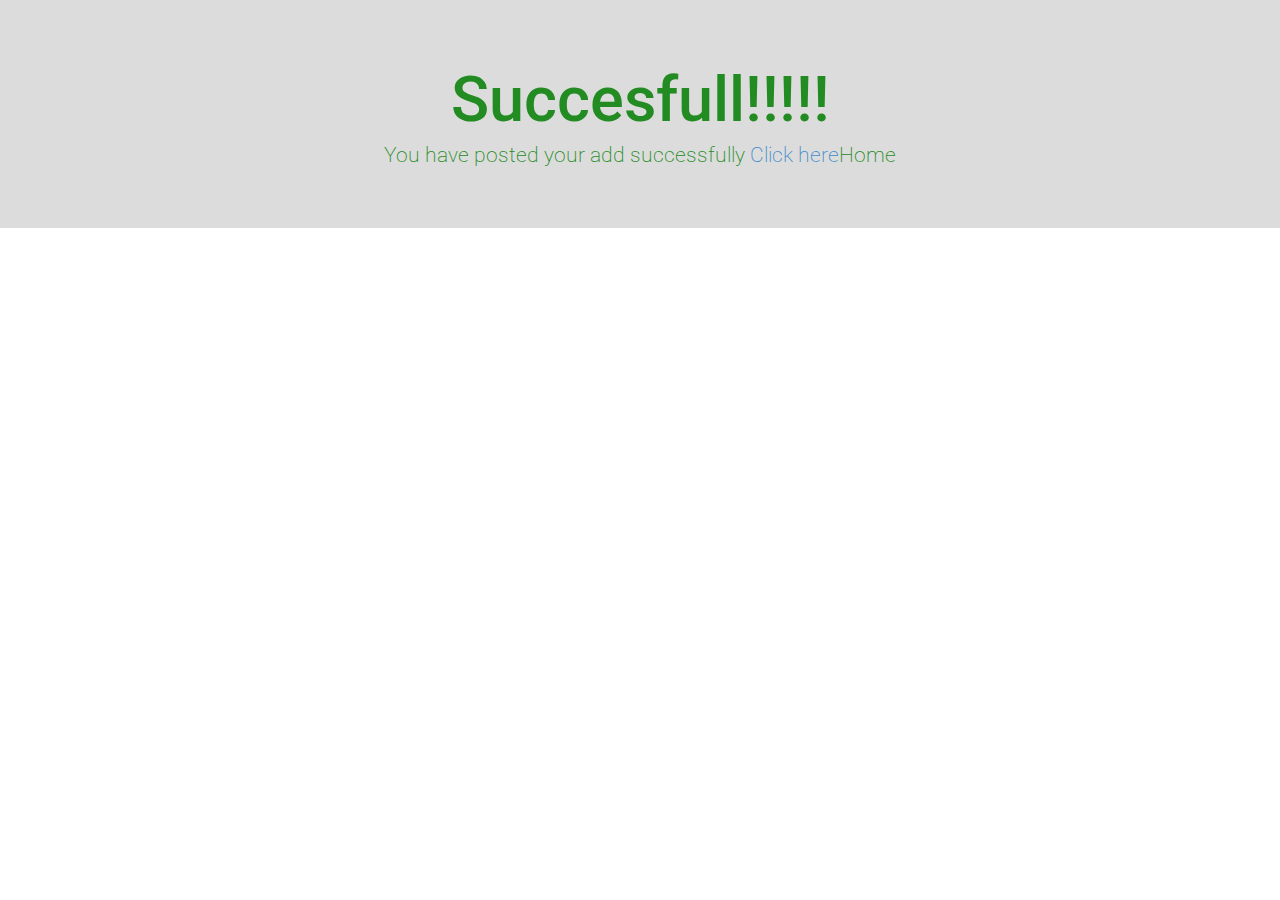
<file: after_post_add.html>
<!DOCTYPE html>
<html lang="en">
<head>
    <meta charset="UTF-8">
    <title>Congratulations</title>
    <link href="css/bootstrap.min.css" rel="stylesheet">
    <link href="css/font-awesome.min.css" rel="stylesheet">
    <link href="css/prettyPhoto.css" rel="stylesheet">
    <link href="css/price-range.css" rel="stylesheet">
    <link href="css/animate.css" rel="stylesheet">
	<link href="css/main.css" rel="stylesheet">
	<link href="css/responsive.css" rel="stylesheet">
	<style>
    
    .jumbotron {
      background-color: gainsboro;
      color: forestgreen;
  }
    
    </style>
	
</head>
<body>
    <div class="jumbotron text-center">
  <h1>Succesfull!!!!!</h1> 
  <p>You have posted your add successfully <a href="indexlogin.php"> Click here</a>Home </p> 
</div>

    
</body>
</html>
</file>
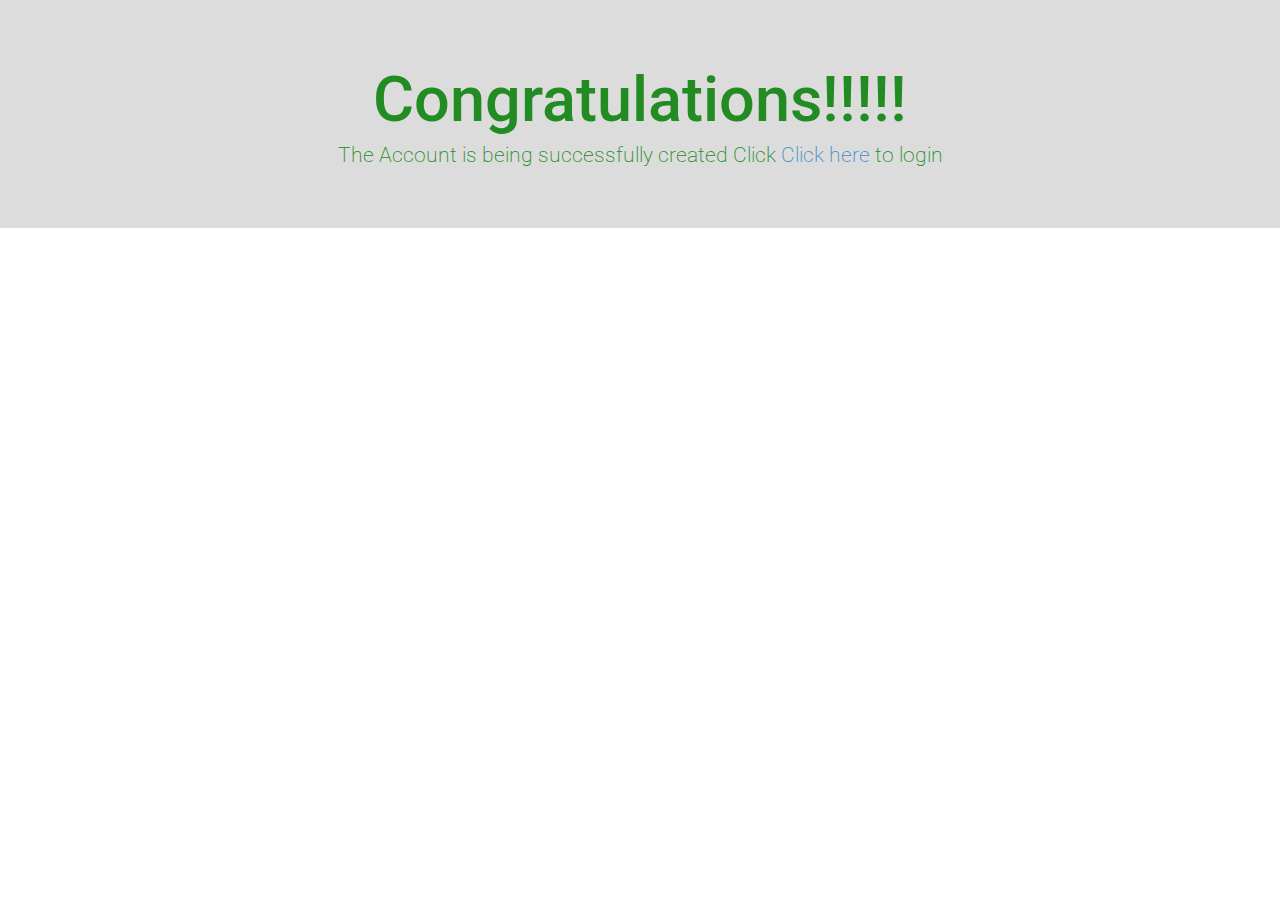
<file: aftersignup.html>
<!DOCTYPE html>
<html lang="en">
<head>
    <meta charset="UTF-8">
    <title>Congratulations</title>
    <link href="css/bootstrap.min.css" rel="stylesheet">
    <link href="css/font-awesome.min.css" rel="stylesheet">
    <link href="css/prettyPhoto.css" rel="stylesheet">
    <link href="css/price-range.css" rel="stylesheet">
    <link href="css/animate.css" rel="stylesheet">
	<link href="css/main.css" rel="stylesheet">
	<link href="css/responsive.css" rel="stylesheet">
	<style>
    
    .jumbotron {
      background-color: gainsboro;
      color: forestgreen;
  }
    
    </style>
	
</head>
<body>
    <div class="jumbotron text-center">
  <h1>Congratulations!!!!!</h1> 
  <p>The Account is being successfully created Click <a href="login.php"> Click here</a> to login </p> 
</div>

    
</body>
</html>
</file>
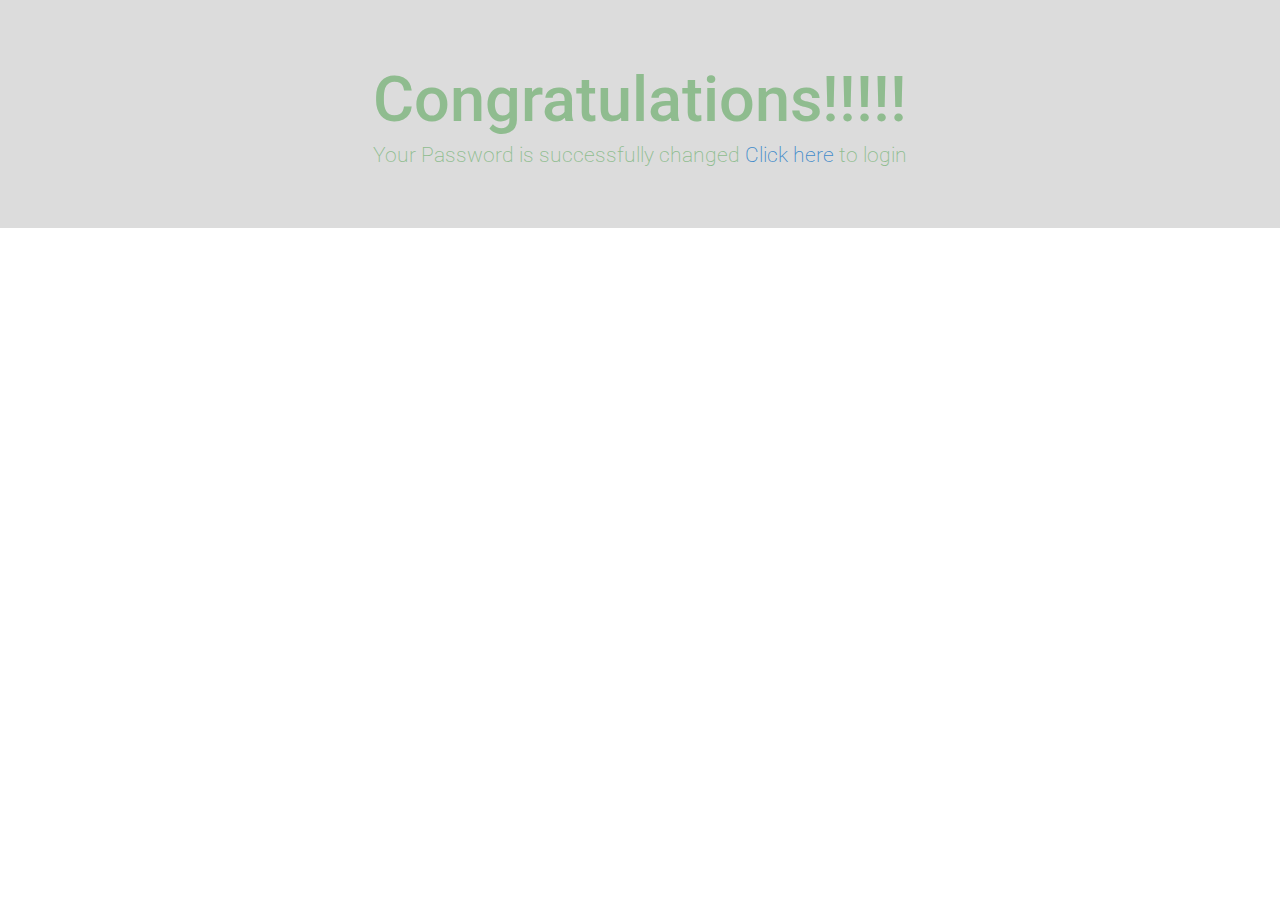
<file: back_to_login.html>
<!DOCTYPE html>
<html lang="en">
<head>
    <meta charset="UTF-8">
    <title>Congratulations</title>
    <link href="css/bootstrap.min.css" rel="stylesheet">
    <link href="css/font-awesome.min.css" rel="stylesheet">
    <link href="css/prettyPhoto.css" rel="stylesheet">
    <link href="css/price-range.css" rel="stylesheet">
    <link href="css/animate.css" rel="stylesheet">
	<link href="css/main.css" rel="stylesheet">
	<link href="css/responsive.css" rel="stylesheet">
	<style>
    
    .jumbotron {
      background-color: gainsboro;
      color: darkseagreen;
  }
    
    </style>
	
</head>
<body>
    <div class="jumbotron text-center">
  <h1>Congratulations!!!!!</h1> 
  <p>Your Password is successfully changed<a href="login.php"> Click here</a> to login </p> 
</div>

    
</body>
</html>
</file>
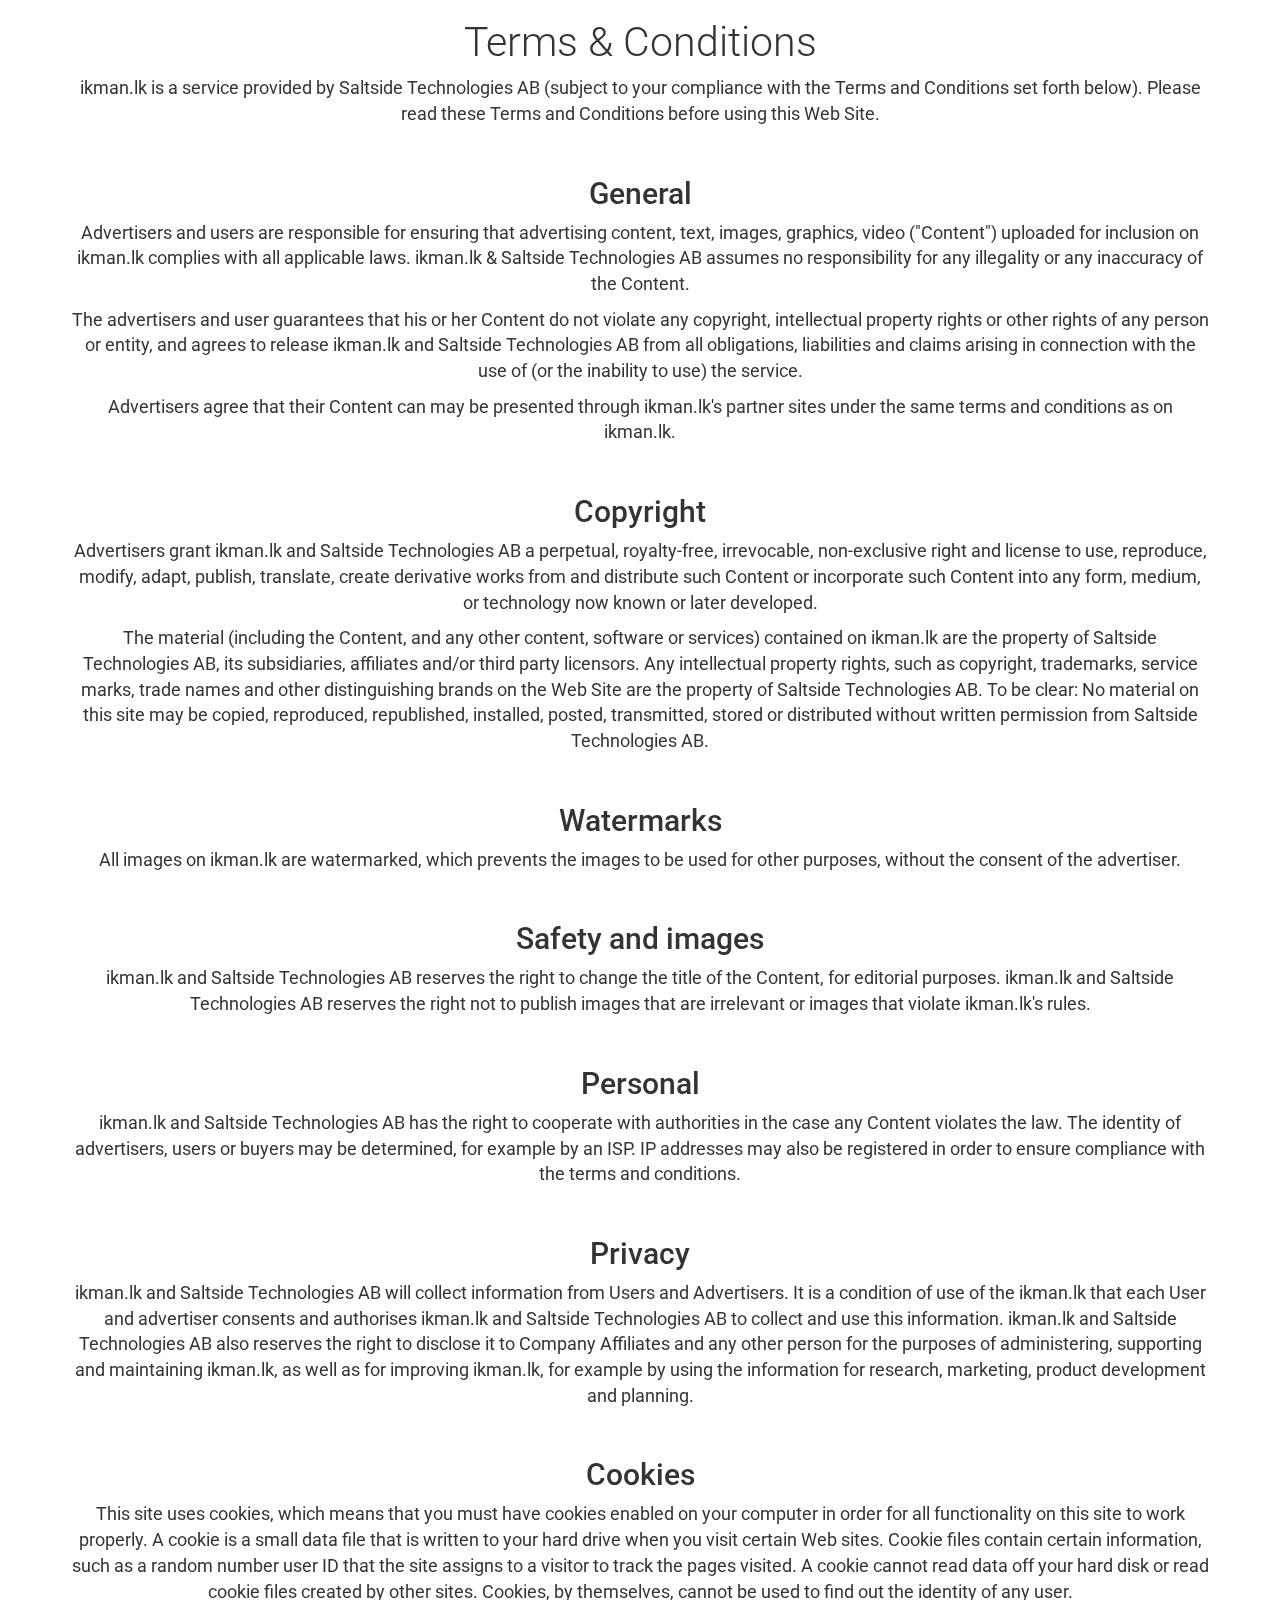
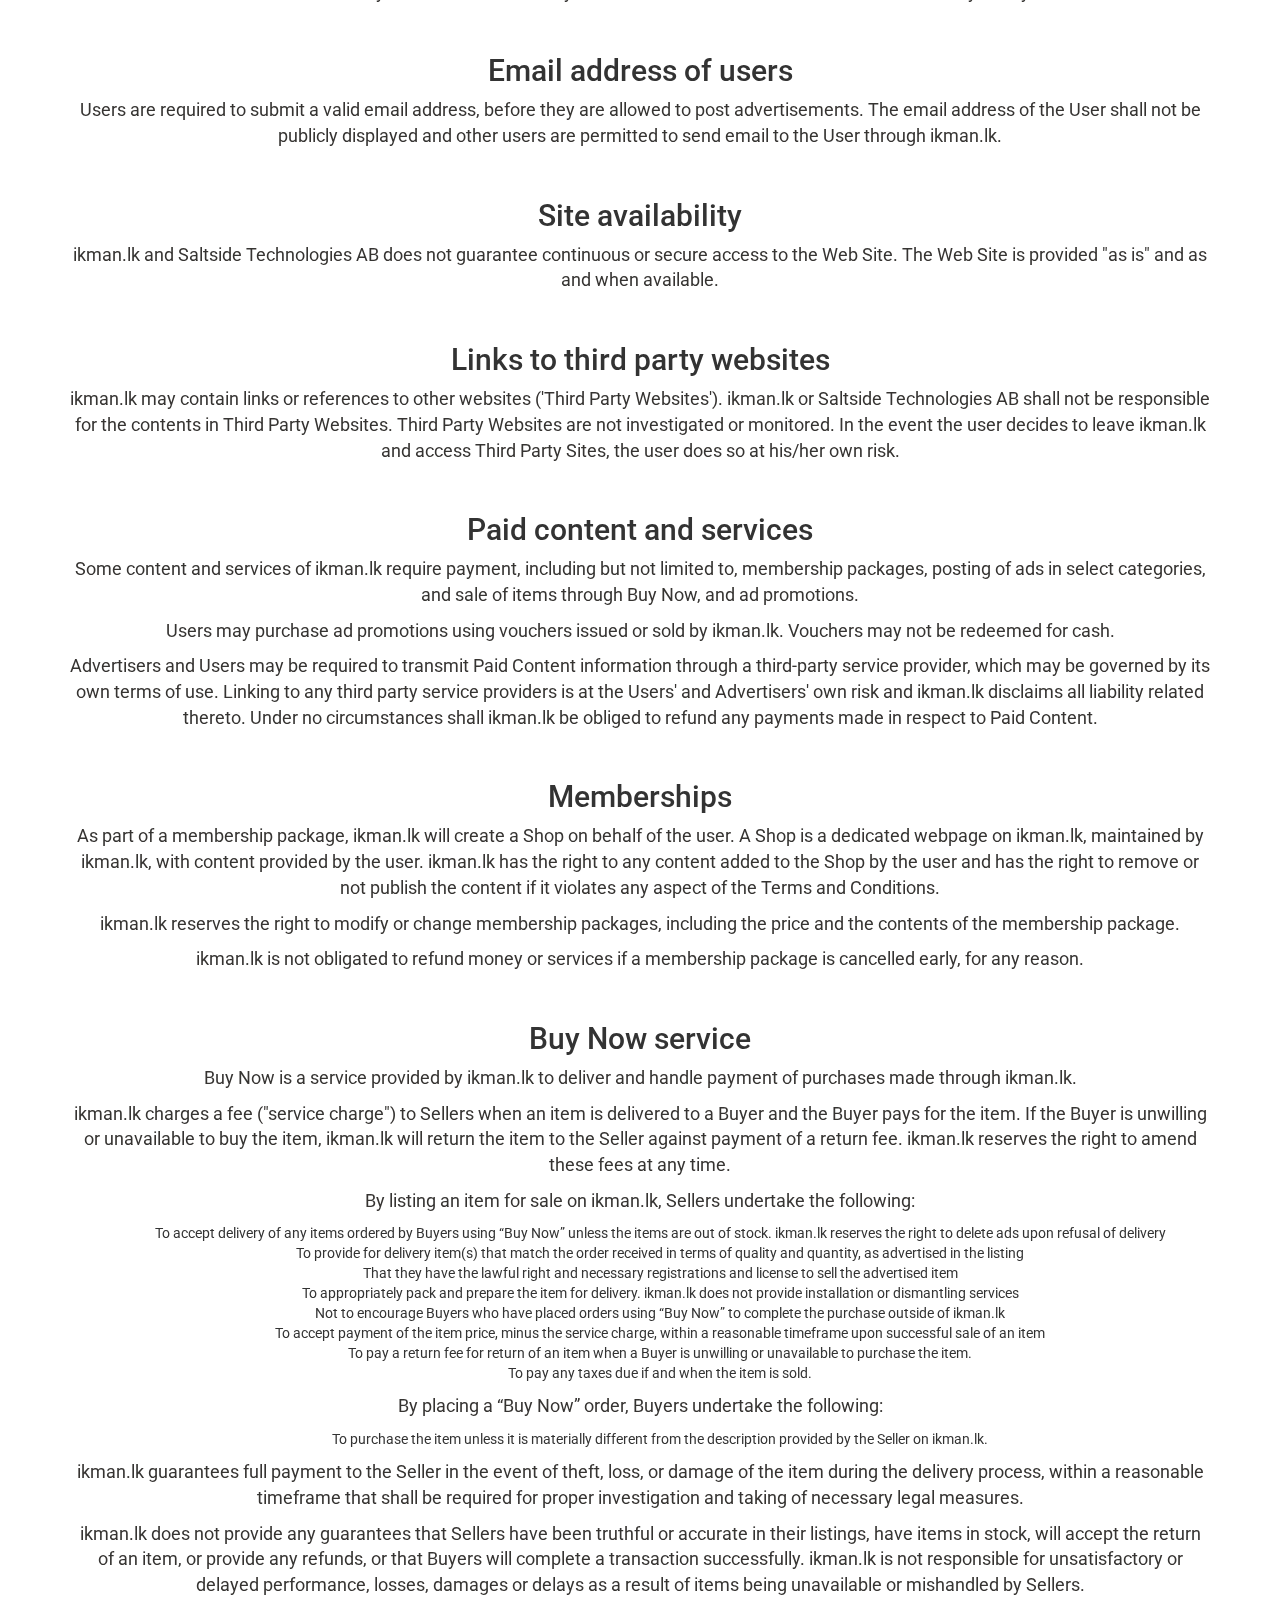
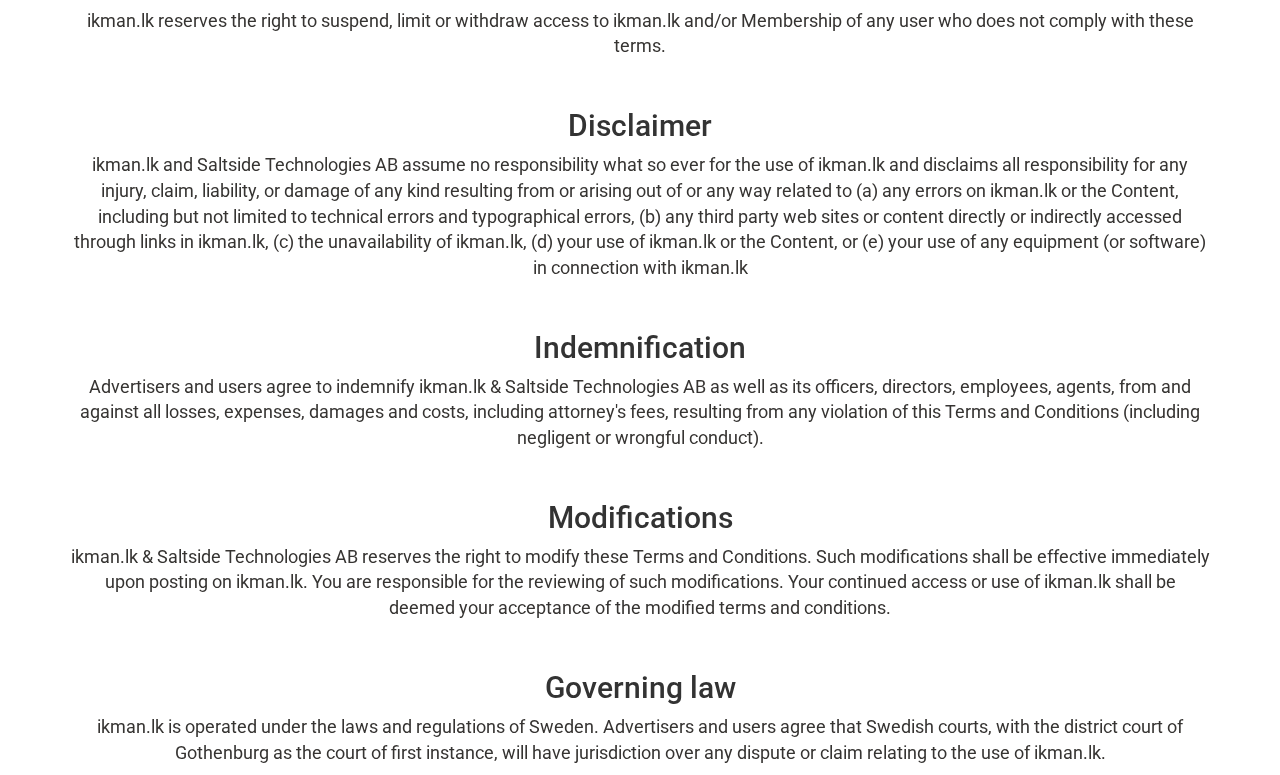
<file: termsandservices.html>
<!DOCTYPE html>
<html lang="en">
<head>
    <meta charset="utf-8">
    <meta name="viewport" content="width=device-width, initial-scale=1.0">
    <meta name="description" content="">
    <meta name="author" content="">
    <title>Terms and Services</title>
    <link href="css/bootstrap.min.css" rel="stylesheet">
    <link href="css/font-awesome.min.css" rel="stylesheet">
    <link href="css/prettyPhoto.css" rel="stylesheet">
    <link href="css/price-range.css" rel="stylesheet">
    <link href="css/animate.css" rel="stylesheet">
	<link href="css/main.css" rel="stylesheet">
	<link href="css/responsive.css" rel="stylesheet">
    <!--[if lt IE 9]>
    <script src="js/html5shiv.js"></script>
    <script src="js/respond.min.js"></script>
    <![endif]-->       
    <link rel="shortcut icon" href="images/ico/favicon.ico">
    <link rel="apple-touch-icon-precomposed" sizes="144x144" href="images/ico/apple-touch-icon-144-precomposed.png">
    <link rel="apple-touch-icon-precomposed" sizes="114x114" href="images/ico/apple-touch-icon-114-precomposed.png">
    <link rel="apple-touch-icon-precomposed" sizes="72x72" href="images/ico/apple-touch-icon-72-precomposed.png">
    <link rel="apple-touch-icon-precomposed" href="images/ico/apple-touch-icon-57-precomposed.png">
</head><!--/head-->

<body>
	<div class="container text-center">

			
		<div class="content-404">

			<h1>Terms &amp; Conditions</h1><p>ikman.lk is a service provided by Saltside Technologies AB (subject to your compliance with the Terms and Conditions set forth below). Please read these Terms and Conditions before using this Web Site.</p>
<h2>General</h2><p>Advertisers and users are responsible for ensuring that advertising content, text, images, graphics, video (&quot;Content&quot;) uploaded for inclusion on ikman.lk complies with all applicable laws. ikman.lk &amp; Saltside Technologies AB assumes no responsibility for any illegality or any inaccuracy of the Content.</p>
<p>The advertisers and user guarantees that his or her Content do not violate any copyright, intellectual property rights or other rights of any person or entity, and agrees to release ikman.lk and Saltside Technologies AB from all obligations, liabilities and claims arising in connection with the use of (or the inability to use) the service.</p>
<p>Advertisers agree that their Content can may be presented through ikman.lk&#39;s partner sites under the same terms and conditions as on ikman.lk. </p>
<h2>Copyright</h2><p>Advertisers grant ikman.lk and Saltside Technologies AB a perpetual, royalty-free, irrevocable, non-exclusive right and license to use, reproduce, modify, adapt, publish, translate, create derivative works from and distribute such Content or incorporate such Content into any form, medium, or technology now known or later developed.</p>
<p>The material (including the Content, and any other content, software or services) contained on ikman.lk are the property of Saltside Technologies AB, its subsidiaries, affiliates and/or third party licensors. Any intellectual property rights, such as copyright, trademarks, service marks, trade names and other distinguishing brands on the Web Site are the property of Saltside Technologies AB. To be clear: No material on this site may be copied, reproduced, republished, installed, posted, transmitted, stored or distributed without written permission from Saltside Technologies AB.</p>
<h2>Watermarks</h2><p>All images on ikman.lk are watermarked, which prevents the images to be used for other purposes, without the consent of the advertiser.</p>
<h2>Safety and images</h2><p>ikman.lk and Saltside Technologies AB reserves the right to change the title of the Content, for editorial purposes. ikman.lk and Saltside Technologies AB reserves the right not to publish images that are irrelevant or images that violate ikman.lk&#39;s rules.</p>
<h2>Personal</h2><p>ikman.lk and Saltside Technologies AB has the right to cooperate with authorities in the case any Content violates the law. The identity of advertisers, users or buyers may be determined, for example by an ISP. IP addresses may also be registered in order to ensure compliance with the terms and conditions.</p>
<h2>Privacy</h2><p>ikman.lk and Saltside Technologies AB will collect information from Users and Advertisers. It is a condition of use of the ikman.lk that each User and advertiser consents and authorises ikman.lk and Saltside Technologies AB to collect and use this information. ikman.lk and Saltside Technologies AB also reserves the right to disclose it to Company Affiliates and any other person for the purposes of administering, supporting and maintaining ikman.lk, as well as for improving ikman.lk, for example by using the information for research, marketing, product development and planning.</p>
<h2>Cookies</h2><p>This site uses cookies, which means that you must have cookies enabled on your computer in order for all functionality on this site to work properly. A cookie is a small data file that is written to your hard drive when you visit certain Web sites. Cookie files contain certain information, such as a random number user ID that the site assigns to a visitor to track the pages visited. A cookie cannot read data off your hard disk or read cookie files created by other sites. Cookies, by themselves, cannot be used to find out the identity of any user.</p>
<h2>Email address of users</h2><p>Users are required to submit a valid email address, before they are allowed to post advertisements. The email address of the User shall not be publicly displayed and other users are permitted to send email to the User through ikman.lk.</p>
<h2>Site availability</h2><p>ikman.lk and Saltside Technologies AB does not guarantee continuous or secure access to the Web Site. The Web Site is provided &quot;as is&quot; and as and when available.</p>
<h2>Links to third party websites</h2><p>ikman.lk may contain links or references to other websites (&#39;Third Party Websites&#39;). ikman.lk or Saltside Technologies AB shall not be responsible for the contents in Third Party Websites. Third Party Websites are not investigated or monitored. In the event the user decides to leave ikman.lk and access Third Party Sites, the user does so at his/her own risk.</p>
<h2>Paid content and services</h2><p>Some content and services of ikman.lk require payment, including but not limited to, membership packages, posting of ads in select categories, and sale of items through Buy Now, and ad promotions.</p>
<p>Users may purchase ad promotions using vouchers issued or sold by ikman.lk. Vouchers may not be redeemed for cash. </p>
<p>Advertisers and Users may be required to transmit Paid Content information through a third-party service provider, which may be governed by its own terms of use. Linking to any third party service providers is at the Users&#39; and Advertisers&#39; own risk and ikman.lk disclaims all liability related thereto. Under no circumstances shall ikman.lk be obliged to refund any payments made in respect to Paid Content.</p>
<h2>Memberships</h2><p>As part of a membership package, ikman.lk will create a Shop on behalf of the user. A Shop is a dedicated webpage on ikman.lk, maintained by ikman.lk, with content provided by the user. ikman.lk has the right to any content added to the Shop by the user and has the right to remove or not publish the content if it violates any aspect of the Terms and Conditions. </p>
<p>ikman.lk reserves the right to modify or change membership packages, including the price and the contents of the membership package.</p>
<p>ikman.lk is not obligated to refund money or services if a membership package is cancelled early, for any reason.</p>
<h2>Buy Now service</h2><p>Buy Now is a service provided by ikman.lk to deliver and handle payment of purchases made through ikman.lk.</p>
<p>ikman.lk charges a fee (&quot;service charge&quot;) to Sellers when an item is delivered to a Buyer and the Buyer pays for the item. If the Buyer is unwilling or unavailable to buy the item, ikman.lk will return the item to the Seller against payment of a return fee. ikman.lk reserves the right to amend these fees at any time.</p>
<p>By listing an item for sale on ikman.lk, Sellers undertake the following:</p>
<ul>
<li>To accept delivery of any items ordered by Buyers using “Buy Now” unless the items are out of stock. ikman.lk reserves the right to delete ads upon refusal of delivery</li>
<li>To provide for delivery item(s) that match the order received in terms of quality and quantity, as advertised in the listing</li>
<li>That they have the lawful right and necessary registrations and license to sell the advertised item</li>
<li>To appropriately pack and prepare the item for delivery. ikman.lk does not provide installation or dismantling services</li>
<li>Not to encourage Buyers who have placed orders using “Buy Now” to complete the purchase outside of ikman.lk</li>
<li>To accept payment of the item price, minus the service charge, within a reasonable timeframe upon successful sale of an item</li>
<li>To pay a return fee for return of an item when a Buyer is unwilling or unavailable to purchase the item.</li>
<li>To pay any taxes due if and when the item is sold.</li>
</ul>
<p>By placing a “Buy Now” order, Buyers undertake the following:</p>
<ul>
<li>To purchase the item unless it is materially different from the description provided by the Seller on ikman.lk.</li>
</ul>
<p>ikman.lk guarantees full payment to the Seller in the event of theft, loss, or damage of the item during the delivery process, within a reasonable timeframe that shall be required for proper investigation and taking of necessary legal measures.</p>
<p>ikman.lk does not provide any guarantees that Sellers have been truthful or accurate in their listings, have items in stock, will accept the return of an item, or provide any refunds, or that Buyers will complete a transaction successfully. ikman.lk is not responsible for unsatisfactory or delayed performance, losses, damages or delays as a result of items being unavailable or mishandled by Sellers.</p>
<p>ikman.lk reserves the right to suspend, limit or withdraw access to ikman.lk and/or Membership of any user who does not comply with these terms.</p>
<h2>Disclaimer</h2><p>ikman.lk and Saltside Technologies AB assume no responsibility what so ever for the use of ikman.lk and disclaims all responsibility for any injury, claim, liability, or damage of any kind resulting from or arising out of or any way related to (a) any errors on ikman.lk or the Content, including but not limited to technical errors and typographical errors, (b) any third party web sites or content directly or indirectly accessed through links in ikman.lk, (c) the unavailability of ikman.lk, (d) your use of ikman.lk or the Content, or (e) your use of any equipment (or software) in connection with ikman.lk</p>
<h2>Indemnification</h2><p>Advertisers and users agree to indemnify ikman.lk &amp; Saltside Technologies AB as well as its officers, directors, employees, agents, from and against all losses, expenses, damages and costs, including attorney&#39;s fees, resulting from any violation of this Terms and Conditions (including negligent or wrongful conduct).</p>
<h2>Modifications</h2><p>ikman.lk &amp; Saltside Technologies AB reserves the right to modify these Terms and Conditions. Such modifications shall be effective immediately upon posting on ikman.lk. You are responsible for the reviewing of such modifications. Your continued access or use of ikman.lk shall be deemed your acceptance of the modified terms and conditions.</p>
<h2>Governing law</h2><p>ikman.lk is operated under the laws and regulations of Sweden. Advertisers and users agree that Swedish courts, with the district court of Gothenburg as the court of first instance, will have jurisdiction over any dispute or claim relating to the use of ikman.lk.</p>
</div>

			
		</div>


  
    <script src="js/jquery.js"></script>
	<script src="js/price-range.js"></script>
    <script src="js/jquery.scrollUp.min.js"></script>
	<script src="js/bootstrap.min.js"></script>
    <script src="js/jquery.prettyPhoto.js"></script>
    <script src="js/main.js"></script>
</body>
</html>
</file>
<file: css/prettyPhoto.css>
div.pp_default .pp_top,div.pp_default .pp_top .pp_middle,div.pp_default .pp_top .pp_left,div.pp_default .pp_top .pp_right,div.pp_default .pp_bottom,div.pp_default .pp_bottom .pp_left,div.pp_default .pp_bottom .pp_middle,div.pp_default .pp_bottom .pp_right{height:13px}
div.pp_default .pp_top .pp_left{background:url(../images/prettyPhoto/default/sprite.png) -78px -93px no-repeat}
div.pp_default .pp_top .pp_middle{background:url(../images/prettyPhoto/default/sprite_x.png) top left repeat-x}
div.pp_default .pp_top .pp_right{background:url(../images/prettyPhoto/default/sprite.png) -112px -93px no-repeat}
div.pp_default .pp_content .ppt{color:#f8f8f8}
div.pp_default .pp_content_container .pp_left{background:url(../images/prettyPhoto/default/sprite_y.png) -7px 0 repeat-y;padding-left:13px}
div.pp_default .pp_content_container .pp_right{background:url(../images/prettyPhoto/default/sprite_y.png) top right repeat-y;padding-right:13px}
div.pp_default .pp_next:hover{background:url(../images/prettyPhoto/default/sprite_next.png) center right no-repeat;cursor:pointer}
div.pp_default .pp_previous:hover{background:url(../images/prettyPhoto/default/sprite_prev.png) center left no-repeat;cursor:pointer}
div.pp_default .pp_expand{background:url(../images/prettyPhoto/default/sprite.png) 0 -29px no-repeat;cursor:pointer;width:28px;height:28px}
div.pp_default .pp_expand:hover{background:url(../images/prettyPhoto/default/sprite.png) 0 -56px no-repeat;cursor:pointer}
div.pp_default .pp_contract{background:url(../images/prettyPhoto/default/sprite.png) 0 -84px no-repeat;cursor:pointer;width:28px;height:28px}
div.pp_default .pp_contract:hover{background:url(../images/prettyPhoto/default/sprite.png) 0 -113px no-repeat;cursor:pointer}
div.pp_default .pp_close{width:30px;height:30px;background:url(../images/prettyPhoto/default/sprite.png) 2px 1px no-repeat;cursor:pointer}
div.pp_default .pp_gallery ul li a{background:url(../images/prettyPhoto/default/default_thumb.png) center center #f8f8f8;border:1px solid #aaa}
div.pp_default .pp_social{margin-top:7px}
div.pp_default .pp_gallery a.pp_arrow_previous,div.pp_default .pp_gallery a.pp_arrow_next{position:static;left:auto}
div.pp_default .pp_nav .pp_play,div.pp_default .pp_nav .pp_pause{background:url(../images/prettyPhoto/default/sprite.png) -51px 1px no-repeat;height:30px;width:30px}
div.pp_default .pp_nav .pp_pause{background-position:-51px -29px}
div.pp_default a.pp_arrow_previous,div.pp_default a.pp_arrow_next{background:url(../images/prettyPhoto/default/sprite.png) -31px -3px no-repeat;height:20px;width:20px;margin:4px 0 0}
div.pp_default a.pp_arrow_next{left:52px;background-position:-82px -3px}
div.pp_default .pp_content_container .pp_details{margin-top:5px}
div.pp_default .pp_nav{clear:none;height:30px;width:110px;position:relative}
div.pp_default .pp_nav .currentTextHolder{font-family:Georgia;font-style:italic;color:#999;font-size:11px;left:75px;line-height:25px;position:absolute;top:2px;margin:0;padding:0 0 0 10px}
div.pp_default .pp_close:hover,div.pp_default .pp_nav .pp_play:hover,div.pp_default .pp_nav .pp_pause:hover,div.pp_default .pp_arrow_next:hover,div.pp_default .pp_arrow_previous:hover{opacity:0.7}
div.pp_default .pp_description{font-size:11px;font-weight:700;line-height:14px;margin:5px 50px 5px 0}
div.pp_default .pp_bottom .pp_left{background:url(../images/prettyPhoto/default/sprite.png) -78px -127px no-repeat}
div.pp_default .pp_bottom .pp_middle{background:url(../images/prettyPhoto/default/sprite_x.png) bottom left repeat-x}
div.pp_default .pp_bottom .pp_right{background:url(../images/prettyPhoto/default/sprite.png) -112px -127px no-repeat}
div.pp_default .pp_loaderIcon{background:url(../images/prettyPhoto/default/loader.gif) center center no-repeat}
div.light_rounded .pp_top .pp_left{background:url(../images/prettyPhoto/light_rounded/sprite.png) -88px -53px no-repeat}
div.light_rounded .pp_top .pp_right{background:url(../images/prettyPhoto/light_rounded/sprite.png) -110px -53px no-repeat}
div.light_rounded .pp_next:hover{background:url(../images/prettyPhoto/light_rounded/btnNext.png) center right no-repeat;cursor:pointer}
div.light_rounded .pp_previous:hover{background:url(../images/prettyPhoto/light_rounded/btnPrevious.png) center left no-repeat;cursor:pointer}
div.light_rounded .pp_expand{background:url(../images/prettyPhoto/light_rounded/sprite.png) -31px -26px no-repeat;cursor:pointer}
div.light_rounded .pp_expand:hover{background:url(../images/prettyPhoto/light_rounded/sprite.png) -31px -47px no-repeat;cursor:pointer}
div.light_rounded .pp_contract{background:url(../images/prettyPhoto/light_rounded/sprite.png) 0 -26px no-repeat;cursor:pointer}
div.light_rounded .pp_contract:hover{background:url(../images/prettyPhoto/light_rounded/sprite.png) 0 -47px no-repeat;cursor:pointer}
div.light_rounded .pp_close{width:75px;height:22px;background:url(../images/prettyPhoto/light_rounded/sprite.png) -1px -1px no-repeat;cursor:pointer}
div.light_rounded .pp_nav .pp_play{background:url(../images/prettyPhoto/light_rounded/sprite.png) -1px -100px no-repeat;height:15px;width:14px}
div.light_rounded .pp_nav .pp_pause{background:url(../images/prettyPhoto/light_rounded/sprite.png) -24px -100px no-repeat;height:15px;width:14px}
div.light_rounded .pp_arrow_previous{background:url(../images/prettyPhoto/light_rounded/sprite.png) 0 -71px no-repeat}
div.light_rounded .pp_arrow_next{background:url(../images/prettyPhoto/light_rounded/sprite.png) -22px -71px no-repeat}
div.light_rounded .pp_bottom .pp_left{background:url(../images/prettyPhoto/light_rounded/sprite.png) -88px -80px no-repeat}
div.light_rounded .pp_bottom .pp_right{background:url(../images/prettyPhoto/light_rounded/sprite.png) -110px -80px no-repeat}
div.dark_rounded .pp_top .pp_left{background:url(../images/prettyPhoto/dark_rounded/sprite.png) -88px -53px no-repeat}
div.dark_rounded .pp_top .pp_right{background:url(../images/prettyPhoto/dark_rounded/sprite.png) -110px -53px no-repeat}
div.dark_rounded .pp_content_container .pp_left{background:url(../images/prettyPhoto/dark_rounded/contentPattern.png) top left repeat-y}
div.dark_rounded .pp_content_container .pp_right{background:url(../images/prettyPhoto/dark_rounded/contentPattern.png) top right repeat-y}
div.dark_rounded .pp_next:hover{background:url(../images/prettyPhoto/dark_rounded/btnNext.png) center right no-repeat;cursor:pointer}
div.dark_rounded .pp_previous:hover{background:url(../images/prettyPhoto/dark_rounded/btnPrevious.png) center left no-repeat;cursor:pointer}
div.dark_rounded .pp_expand{background:url(../images/prettyPhoto/dark_rounded/sprite.png) -31px -26px no-repeat;cursor:pointer}
div.dark_rounded .pp_expand:hover{background:url(../images/prettyPhoto/dark_rounded/sprite.png) -31px -47px no-repeat;cursor:pointer}
div.dark_rounded .pp_contract{background:url(../images/prettyPhoto/dark_rounded/sprite.png) 0 -26px no-repeat;cursor:pointer}
div.dark_rounded .pp_contract:hover{background:url(../images/prettyPhoto/dark_rounded/sprite.png) 0 -47px no-repeat;cursor:pointer}
div.dark_rounded .pp_close{width:75px;height:22px;background:url(../images/prettyPhoto/dark_rounded/sprite.png) -1px -1px no-repeat;cursor:pointer}
div.dark_rounded .pp_description{margin-right:85px;color:#fff}
div.dark_rounded .pp_nav .pp_play{background:url(../images/prettyPhoto/dark_rounded/sprite.png) -1px -100px no-repeat;height:15px;width:14px}
div.dark_rounded .pp_nav .pp_pause{background:url(../images/prettyPhoto/dark_rounded/sprite.png) -24px -100px no-repeat;height:15px;width:14px}
div.dark_rounded .pp_arrow_previous{background:url(../images/prettyPhoto/dark_rounded/sprite.png) 0 -71px no-repeat}
div.dark_rounded .pp_arrow_next{background:url(../images/prettyPhoto/dark_rounded/sprite.png) -22px -71px no-repeat}
div.dark_rounded .pp_bottom .pp_left{background:url(../images/prettyPhoto/dark_rounded/sprite.png) -88px -80px no-repeat}
div.dark_rounded .pp_bottom .pp_right{background:url(../images/prettyPhoto/dark_rounded/sprite.png) -110px -80px no-repeat}
div.dark_rounded .pp_loaderIcon{background:url(../images/prettyPhoto/dark_rounded/loader.gif) center center no-repeat}
div.dark_square .pp_left,div.dark_square .pp_middle,div.dark_square .pp_right,div.dark_square .pp_content{background:#000}
div.dark_square .pp_description{color:#fff;margin:0 85px 0 0}
div.dark_square .pp_loaderIcon{background:url(../images/prettyPhoto/dark_square/loader.gif) center center no-repeat}
div.dark_square .pp_expand{background:url(../images/prettyPhoto/dark_square/sprite.png) -31px -26px no-repeat;cursor:pointer}
div.dark_square .pp_expand:hover{background:url(../images/prettyPhoto/dark_square/sprite.png) -31px -47px no-repeat;cursor:pointer}
div.dark_square .pp_contract{background:url(../images/prettyPhoto/dark_square/sprite.png) 0 -26px no-repeat;cursor:pointer}
div.dark_square .pp_contract:hover{background:url(../images/prettyPhoto/dark_square/sprite.png) 0 -47px no-repeat;cursor:pointer}
div.dark_square .pp_close{width:75px;height:22px;background:url(../images/prettyPhoto/dark_square/sprite.png) -1px -1px no-repeat;cursor:pointer}
div.dark_square .pp_nav{clear:none}
div.dark_square .pp_nav .pp_play{background:url(../images/prettyPhoto/dark_square/sprite.png) -1px -100px no-repeat;height:15px;width:14px}
div.dark_square .pp_nav .pp_pause{background:url(../images/prettyPhoto/dark_square/sprite.png) -24px -100px no-repeat;height:15px;width:14px}
div.dark_square .pp_arrow_previous{background:url(../images/prettyPhoto/dark_square/sprite.png) 0 -71px no-repeat}
div.dark_square .pp_arrow_next{background:url(../images/prettyPhoto/dark_square/sprite.png) -22px -71px no-repeat}
div.dark_square .pp_next:hover{background:url(../images/prettyPhoto/dark_square/btnNext.png) center right no-repeat;cursor:pointer}
div.dark_square .pp_previous:hover{background:url(../images/prettyPhoto/dark_square/btnPrevious.png) center left no-repeat;cursor:pointer}
div.light_square .pp_expand{background:url(../images/prettyPhoto/light_square/sprite.png) -31px -26px no-repeat;cursor:pointer}
div.light_square .pp_expand:hover{background:url(../images/prettyPhoto/light_square/sprite.png) -31px -47px no-repeat;cursor:pointer}
div.light_square .pp_contract{background:url(../images/prettyPhoto/light_square/sprite.png) 0 -26px no-repeat;cursor:pointer}
div.light_square .pp_contract:hover{background:url(../images/prettyPhoto/light_square/sprite.png) 0 -47px no-repeat;cursor:pointer}
div.light_square .pp_close{width:75px;height:22px;background:url(../images/prettyPhoto/light_square/sprite.png) -1px -1px no-repeat;cursor:pointer}
div.light_square .pp_nav .pp_play{background:url(../images/prettyPhoto/light_square/sprite.png) -1px -100px no-repeat;height:15px;width:14px}
div.light_square .pp_nav .pp_pause{background:url(../images/prettyPhoto/light_square/sprite.png) -24px -100px no-repeat;height:15px;width:14px}
div.light_square .pp_arrow_previous{background:url(../images/prettyPhoto/light_square/sprite.png) 0 -71px no-repeat}
div.light_square .pp_arrow_next{background:url(../images/prettyPhoto/light_square/sprite.png) -22px -71px no-repeat}
div.light_square .pp_next:hover{background:url(../images/prettyPhoto/light_square/btnNext.png) center right no-repeat;cursor:pointer}
div.light_square .pp_previous:hover{background:url(../images/prettyPhoto/light_square/btnPrevious.png) center left no-repeat;cursor:pointer}
div.facebook .pp_top .pp_left{background:url(../images/prettyPhoto/facebook/sprite.png) -88px -53px no-repeat}
div.facebook .pp_top .pp_middle{background:url(../images/prettyPhoto/facebook/contentPatternTop.png) top left repeat-x}
div.facebook .pp_top .pp_right{background:url(../images/prettyPhoto/facebook/sprite.png) -110px -53px no-repeat}
div.facebook .pp_content_container .pp_left{background:url(../images/prettyPhoto/facebook/contentPatternLeft.png) top left repeat-y}
div.facebook .pp_content_container .pp_right{background:url(../images/prettyPhoto/facebook/contentPatternRight.png) top right repeat-y}
div.facebook .pp_expand{background:url(../images/prettyPhoto/facebook/sprite.png) -31px -26px no-repeat;cursor:pointer}
div.facebook .pp_expand:hover{background:url(../images/prettyPhoto/facebook/sprite.png) -31px -47px no-repeat;cursor:pointer}
div.facebook .pp_contract{background:url(../images/prettyPhoto/facebook/sprite.png) 0 -26px no-repeat;cursor:pointer}
div.facebook .pp_contract:hover{background:url(../images/prettyPhoto/facebook/sprite.png) 0 -47px no-repeat;cursor:pointer}
div.facebook .pp_close{width:22px;height:22px;background:url(../images/prettyPhoto/facebook/sprite.png) -1px -1px no-repeat;cursor:pointer}
div.facebook .pp_description{margin:0 37px 0 0}
div.facebook .pp_loaderIcon{background:url(../images/prettyPhoto/facebook/loader.gif) center center no-repeat}
div.facebook .pp_arrow_previous{background:url(../images/prettyPhoto/facebook/sprite.png) 0 -71px no-repeat;height:22px;margin-top:0;width:22px}
div.facebook .pp_arrow_previous.disabled{background-position:0 -96px;cursor:default}
div.facebook .pp_arrow_next{background:url(../images/prettyPhoto/facebook/sprite.png) -32px -71px no-repeat;height:22px;margin-top:0;width:22px}
div.facebook .pp_arrow_next.disabled{background-position:-32px -96px;cursor:default}
div.facebook .pp_nav{margin-top:0}
div.facebook .pp_nav p{font-size:15px;padding:0 3px 0 4px}
div.facebook .pp_nav .pp_play{background:url(../images/prettyPhoto/facebook/sprite.png) -1px -123px no-repeat;height:22px;width:22px}
div.facebook .pp_nav .pp_pause{background:url(../images/prettyPhoto/facebook/sprite.png) -32px -123px no-repeat;height:22px;width:22px}
div.facebook .pp_next:hover{background:url(../images/prettyPhoto/facebook/btnNext.png) center right no-repeat;cursor:pointer}
div.facebook .pp_previous:hover{background:url(../images/prettyPhoto/facebook/btnPrevious.png) center left no-repeat;cursor:pointer}
div.facebook .pp_bottom .pp_left{background:url(../images/prettyPhoto/facebook/sprite.png) -88px -80px no-repeat}
div.facebook .pp_bottom .pp_middle{background:url(../images/prettyPhoto/facebook/contentPatternBottom.png) top left repeat-x}
div.facebook .pp_bottom .pp_right{background:url(../images/prettyPhoto/facebook/sprite.png) -110px -80px no-repeat}
div.pp_pic_holder a:focus{outline:none}
div.pp_overlay{background:#000;display:none;left:0;position:absolute;top:0;width:100%;z-index:9500}
div.pp_pic_holder{display:none;position:absolute;width:100px;z-index:10000}
.pp_content{height:40px;min-width:40px}
* html .pp_content{width:40px}
.pp_content_container{position:relative;text-align:left;width:100%}
.pp_content_container .pp_left{padding-left:20px}
.pp_content_container .pp_right{padding-right:20px}
.pp_content_container .pp_details{float:left;margin:10px 0 2px}
.pp_description{display:none;margin:0}
.pp_social{float:left;margin:0}
.pp_social .facebook{float:left;margin-left:5px;width:55px;overflow:hidden}
.pp_social .twitter{float:left}
.pp_nav{clear:right;float:left;margin:3px 10px 0 0}
.pp_nav p{float:left;white-space:nowrap;margin:2px 4px}
.pp_nav .pp_play,.pp_nav .pp_pause{float:left;margin-right:4px;text-indent:-10000px}
a.pp_arrow_previous,a.pp_arrow_next{display:block;float:left;height:15px;margin-top:3px;overflow:hidden;text-indent:-10000px;width:14px}
.pp_hoverContainer{position:absolute;top:0;width:100%;z-index:2000}
.pp_gallery{display:none;left:50%;margin-top:-50px;position:absolute;z-index:10000}
.pp_gallery div{float:left;overflow:hidden;position:relative}
.pp_gallery ul{float:left;height:35px;position:relative;white-space:nowrap;margin:0 0 0 5px;padding:0}
.pp_gallery ul a{border:1px rgba(0,0,0,0.5) solid;display:block;float:left;height:33px;overflow:hidden}
.pp_gallery ul a img{border:0}
.pp_gallery li{display:block;float:left;margin:0 5px 0 0;padding:0}
.pp_gallery li.default a{background:url(../images/prettyPhoto/facebook/default_thumbnail.gif) 0 0 no-repeat;display:block;height:33px;width:50px}
.pp_gallery .pp_arrow_previous,.pp_gallery .pp_arrow_next{margin-top:7px!important}
a.pp_next{background:url(../images/prettyPhoto/light_rounded/btnNext.png) 10000px 10000px no-repeat;display:block;float:right;height:100%;text-indent:-10000px;width:49%}
a.pp_previous{background:url(../images/prettyPhoto/light_rounded/btnNext.png) 10000px 10000px no-repeat;display:block;float:left;height:100%;text-indent:-10000px;width:49%}
a.pp_expand,a.pp_contract{cursor:pointer;display:none;height:20px;position:absolute;right:30px;text-indent:-10000px;top:10px;width:20px;z-index:20000}
a.pp_close{position:absolute;right:0;top:0;display:block;line-height:22px;text-indent:-10000px}
.pp_loaderIcon{display:block;height:24px;left:50%;position:absolute;top:50%;width:24px;margin:-12px 0 0 -12px}
#pp_full_res{line-height:1!important}
#pp_full_res .pp_inline{text-align:left}
#pp_full_res .pp_inline p{margin:0 0 15px}
div.ppt{color:#fff;display:none;font-size:17px;z-index:9999;margin:0 0 5px 15px}
div.pp_default .pp_content,div.light_rounded .pp_content{background-color:#fff}
div.pp_default #pp_full_res .pp_inline,div.light_rounded .pp_content .ppt,div.light_rounded #pp_full_res .pp_inline,div.light_square .pp_content .ppt,div.light_square #pp_full_res .pp_inline,div.facebook .pp_content .ppt,div.facebook #pp_full_res .pp_inline{color:#000}
div.pp_default .pp_gallery ul li a:hover,div.pp_default .pp_gallery ul li.selected a,.pp_gallery ul a:hover,.pp_gallery li.selected a{border-color:#fff}
div.pp_default .pp_details,div.light_rounded .pp_details,div.dark_rounded .pp_details,div.dark_square .pp_details,div.light_square .pp_details,div.facebook .pp_details{position:relative}
div.light_rounded .pp_top .pp_middle,div.light_rounded .pp_content_container .pp_left,div.light_rounded .pp_content_container .pp_right,div.light_rounded .pp_bottom .pp_middle,div.light_square .pp_left,div.light_square .pp_middle,div.light_square .pp_right,div.light_square .pp_content,div.facebook .pp_content{background:#fff}
div.light_rounded .pp_description,div.light_square .pp_description{margin-right:85px}
div.light_rounded .pp_gallery a.pp_arrow_previous,div.light_rounded .pp_gallery a.pp_arrow_next,div.dark_rounded .pp_gallery a.pp_arrow_previous,div.dark_rounded .pp_gallery a.pp_arrow_next,div.dark_square .pp_gallery a.pp_arrow_previous,div.dark_square .pp_gallery a.pp_arrow_next,div.light_square .pp_gallery a.pp_arrow_previous,div.light_square .pp_gallery a.pp_arrow_next{margin-top:12px!important}
div.light_rounded .pp_arrow_previous.disabled,div.dark_rounded .pp_arrow_previous.disabled,div.dark_square .pp_arrow_previous.disabled,div.light_square .pp_arrow_previous.disabled{background-position:0 -87px;cursor:default}
div.light_rounded .pp_arrow_next.disabled,div.dark_rounded .pp_arrow_next.disabled,div.dark_square .pp_arrow_next.disabled,div.light_square .pp_arrow_next.disabled{background-position:-22px -87px;cursor:default}
div.light_rounded .pp_loaderIcon,div.light_square .pp_loaderIcon{background:url(../images/prettyPhoto/light_rounded/loader.gif) center center no-repeat}
div.dark_rounded .pp_top .pp_middle,div.dark_rounded .pp_content,div.dark_rounded .pp_bottom .pp_middle{background:url(../images/prettyPhoto/dark_rounded/contentPattern.png) top left repeat}
div.dark_rounded .currentTextHolder,div.dark_square .currentTextHolder{color:#c4c4c4}
div.dark_rounded #pp_full_res .pp_inline,div.dark_square #pp_full_res .pp_inline{color:#fff}
.pp_top,.pp_bottom{height:20px;position:relative}
* html .pp_top,* html .pp_bottom{padding:0 20px}
.pp_top .pp_left,.pp_bottom .pp_left{height:20px;left:0;position:absolute;width:20px}
.pp_top .pp_middle,.pp_bottom .pp_middle{height:20px;left:20px;position:absolute;right:20px}
* html .pp_top .pp_middle,* html .pp_bottom .pp_middle{left:0;position:static}
.pp_top .pp_right,.pp_bottom .pp_right{height:20px;left:auto;position:absolute;right:0;top:0;width:20px}
.pp_fade,.pp_gallery li.default a img{display:none}
</file>
<file: css/main.css>
﻿
/*************************
*******Typography******
**************************/
@import url(http://fonts.googleapis.com/css?family=Roboto:400,300,400italic,500,700,100);
@import url(http://fonts.googleapis.com/css?family=Open+Sans:400,800,300,600,700);
@import url(http://fonts.googleapis.com/css?family=Abel);

body {
  font-family: 'Roboto', sans-serif;
  background:;
  position: relative;
  font-weight:400px;
}

ul li {
  list-style: none;
}

a:hover {
outline: none;
text-decoration:none;
}

a:focus {
  outline:none;
  outline-offset: 0;
}

a {
  -webkit-transition: 300ms;
  -moz-transition: 300ms;
    -o-transition: 300ms;
    transition: 300ms;
}

h1, h2, h3, h4, h5, h6 {
  font-family: 'Roboto', sans-serif;
}

.btn:hover, 
.btn:focus{
  outline: none;
  box-shadow: none;
}

.navbar-toggle {
  background-color: #000;
}

a#scrollUp {
  bottom: 0px;
  right: 10px;
  padding: 5px 10px;
  background: #FE980F;
  color: #FFF;
  -webkit-animation: bounce 2s ease infinite;
  animation: bounce 2s ease infinite;
}

a#scrollUp i{
  font-size: 30px;
}


/*************************
*******Header CSS******
**************************/

.header_top {
  background: none repeat scroll 0 0 #F0F0E9;
}

.contactinfo ul li:first-child{
    margin-left: -15px;
}

.contactinfo ul li a{
  font-size: 12px;
  color: #696763;
  font-family: 'Roboto', sans-serif;
}


.contactinfo ul li a:hover{
	background:inherit;
}


.social-icons ul li a {
  border: 0 none;
  border-radius: 0;
  color: #696763;
  padding:0px;
}


.social-icons ul li{
	display:inline-block;
}

.social-icons ul li a i {
  padding: 11px 15px;
   transition: all 0.9s ease 0s;
  -moz-transition: all 0.9s ease 0s;
  -webkit-transition: all 0.9s ease 0s;
  -o-transition: all 0.9s ease 0s;
}

.social-icons ul li a i:hover{
  color: #fff;
   transition: all 0.9s ease 0s;
  -moz-transition: all 0.9s ease 0s;
  -webkit-transition: all 0.9s ease 0s;
  -o-transition: all 0.9s ease 0s;
}


.fa-facebook:hover {
  background: #0083C9;
}

.fa-twitter:hover  {
	background:#5BBCEC;
}

.fa-linkedin:hover  {
	background:#FF4518;
}

.fa-dribbble:hover  {
	background:#90C9DC;
}

.fa-google-plus:hover  {
	background:#CE3C2D;
}

.header-middle .container .row {
  border-bottom: 1px solid #f5f5f5;
  margin-left: 0;
  margin-right: 0;
  padding-bottom: 20px;
  padding-top: 20px;
}

.header-middle .container .row .col-sm-4{
  padding-left: 0;
}

.header-middle .container .row .col-sm-8 {
	padding-right:0;
}

.usa {
  border-radius: 0;
  color: #B4B1AB;
  font-size: 12px;
  margin-right: 20px;
  padding: 2px 15px;
  margin-top: 10px;
}

.usa:hover {
	background:#FE980F;
	color:#fff;
	border-color:#FE980F;
}

.usa:active, .usa.active {
  background: none repeat scroll 0 0 #FE980F;
  box-shadow: inherit;
  outline: 0 none;
}

.btn-group.open .dropdown-toggle {
  background: rgba(0, 0, 0, 0);
  box-shadow: none;
}

.dropdown-menu  li  a:hover, .dropdown-menu  li  a:focus {
  background-color: #FE980F;
  color: #FFFFFF;
  font-family: 'Roboto', sans-serif;
  text-decoration: none;
}


.shop-menu ul li {
	display:inline-block;
  padding-left: 15px;
  padding-right: 15px;
}

.shop-menu ul li:last-child {
  padding-right: 0;
}


.shop-menu ul li a {
  background: #FFFFFF;
  color: #696763;
  font-family: 'Roboto', sans-serif;
  font-size: 14px;
  font-weight: 300;
  padding:0;
  padding-right: 0;
  margin-top: 10px;
}


.shop-menu ul li a i{
	margin-right:3px;
}


.shop-menu ul li a:hover {
	color:#fe980f;
	background:#fff;
}


.header-bottom {
  padding-bottom: 30px;
  padding-top: 30px;
}

.navbar-collapse.collapse{
  padding-left: 0;
}

.mainmenu ul li{
  padding-right: 15px;
  padding-left: 15px;
}

.mainmenu ul li:first-child{
  padding-left: 0px;
}

.mainmenu ul li a {
	color: #696763;
	font-family: 'Roboto', sans-serif;
	font-size: 17px;
	font-weight: 300;
	padding: 0;
	padding-bottom: 10px;
}

.mainmenu ul li a:hover, .mainmenu ul li a.active,  .shop-menu ul li a.active{
	background:none;
	color:#fdb45e;
}

.search_box input {
  background: #F0F0E9;
  border: medium none;
  color: #B2B2B2;
  font-family: 'roboto';
  font-size: 12px;
  font-weight: 300;
  height: 35px;
  outline: medium none;
  padding-left: 10px;
  width: 155px;
  background-image: url(../images/home/searchicon.png);
  background-repeat: no-repeat;
  background-position: 130px;
}


/*  Dropdown menu*/

.navbar-header 
.navbar-toggle .icon-bar {
    background-color: #fff;
}


.nav.navbar-nav > li:hover > ul.sub-menu{
  display: block;
  -webkit-animation: fadeInUp 400ms;
  -moz-animation: fadeInUp 400ms;
  -ms-animation: fadeInUp 400ms;
  -o-animation: fadeInUp 400ms;
  animation: fadeInUp 400ms;
}

ul.sub-menu {
	position: absolute;
	top: 30px;
	left: 0;
	background: rgba(0, 0, 0, 0.6);
	list-style: none;
	padding: 0;
	margin: 0;
	width: 220px;
	-webkit-box-shadow: 0 3px 3px rgba(0, 0, 0, 0.1);
	box-shadow: 0 3px 3px rgba(0, 0, 0, 0.1);
	display: none;
	z-index: 999;
}

.dropdown ul.sub-menu li .active{
  color: #FDB45E;
  padding-left: 0;
}


.navbar-nav li ul.sub-menu li{
  padding: 10px 20px 0 ;
}

.navbar-nav li ul.sub-menu li:last-child{
  padding-bottom: 20px;
}

.navbar-nav li ul.sub-menu li a{
  color: #fff;
}

.navbar-nav li ul.sub-menu li a:hover{
    color: #FDB45E;
}

.fa-angle-down{
  padding-left: 5px; 
}

@-webkit-keyframes fadeInUp {
  0% {
    opacity: 0;
    -webkit-transform: translateY(20px);
    transform: translateY(20px);
  }

  100% {
    opacity: 1;
    -webkit-transform: translateY(0);
    transform: translateY(0);
  }
}
  
/*************************
*******Footer CSS******
**************************/

#footer {
  background: #F0F0E9;
}


.footer-top .container {
  border-bottom: 1px solid #E0E0DA;
  padding-bottom: 20px;
}

.companyinfo {
  margin-top: 57px;
}

.companyinfo h2 {
  color: #B4B1AB;
  font-family: abel;
  font-size: 27px;
  text-transform: uppercase;
}

.companyinfo h2  span{
  color:#FE980F;
}

.companyinfo p {
  color: #B3B3AD;
  font-family: 'Roboto', sans-serif;
  font-size: 12px;
  font-weight: 300;
}

.footer-top .col-sm-3{
  overflow: hidden;
}

.video-gallery {
  margin-top: 57px;
  position: inherit;
}

.video-gallery a img {
  height: 100%;
  width: 100%;
}

.iframe-img {
  position: relative;
  display: block;
  height: 61px;
  margin-bottom: 10px;
  border: 2px solid #CCCCC6;
  border-radius: 3px;
}

.overlay-icon {
  position: absolute;
  top: 0;
  width: 100%;
  height: 61px;
  background: #FE980F;
  border-radius: 3px;
  color: #FFF;
  font-size: 20px;
  line-height: 0;
  display: block;
  opacity: 0;
   -webkit-transition: 300ms;
  -moz-transition: 300ms;
    -o-transition: 300ms;
    transition: 300ms;
}

.overlay-icon i {
  position: relative;
  top: 50%;
  margin-top: -20px;
}

.video-gallery a:hover .overlay-icon{
  opacity: 1;
}

.video-gallery p {
  color: #8C8C88;
  font-family: 'Roboto', sans-serif;
  font-size: 12px;
  font-weight: 500;
  margin-bottom:0px;
}

.video-gallery  h2 {
  color: #8c8c88;
  font-family: 'Roboto', sans-serif;
  font-size: 12px;
  font-weight: 300;
  text-transform:uppercase;
  margin-top:0px;
}


.address {
  margin-top: 30px;
  position: relative;
  overflow: hidden;
}
.address  img {
	width:100%;
}

.address p {
  color: #666663;
  font-family: 'Roboto', sans-serif;
  font-size: 14px;
  font-weight: 300;
  left: 25px;
  position: absolute;
  top: 50px;
}

.footer-widget {
  margin-bottom: 68px;
}

.footer-widget .container {
  border-top: 1px solid #FFFFFF;
  padding-top: 15px;
}

.single-widget h2 {
  color: #666663;
  font-family: 'Roboto', sans-serif;
  font-size: 16px;
  font-weight: 500;
  margin-bottom: 22px;
  text-transform: uppercase;
}

.single-widget h2 i{
	margin-right:15px;
}

.single-widget ul li a{
	color: #8C8C88;
	font-family: 'Roboto', sans-serif;
	font-size: 14px;
	font-weight: 300;
	padding: 5px 0;
}

.single-widget ul li a i {
  margin-right: 18px;
}

.single-widget ul li a:hover{
	background:none;
	color:#FE980F;
}


.searchform input {
  border: 1px solid #DDDDDD;
  color: #CCCCC6;
  font-family: 'Roboto', sans-serif;
  font-size: 14px;
  margin-top: 0;
  outline: medium none;
  padding: 7px;
  width: 212px;
}


.searchform button {
  background: #FE980F;
  border: medium none;
  border-radius: 0;
  margin-left: -5px;
  margin-top: -3px;
  padding: 7px 17px;
}

.searchform button i {
  color: #FFFFFF;
  font-size: 20px;
}

.searchform  button:hover, 
.searchform  button:focus{
	background-color:#FE980F;
}

.searchform p {
  color: #8C8C88;
  font-family: 'Roboto', sans-serif;
  font-size: 14px;
  font-weight: 300;
  margin-top: 25px;
}

.footer-bottom {
  background: #D6D6D0;
  padding-top: 10px;
}

.footer-bottom p {
  color: #363432;
  font-family: 'Roboto', sans-serif;
  font-weight: 300;
  margin-left: 15px;
}

.footer-bottom p span a {
  color: #FE980F;
  font-style: italic;
  text-decoration: underline;
}


/*************************
******* Home ******
**************************/


#slider {
  padding-bottom: 45px;
}

.carousel-indicators li {
  background: #C4C4BE;
}

.carousel-indicators li.active {
	  background: #FE980F;
}

.item {
  padding-left: 100px;
}


.pricing {
  position: absolute;
  right: 40%;
  top: 52%;
}

.girl {
  margin-left: 0;
}

.item h1 {
  color: #B4B1AB;
  font-family: abel;
  font-size: 48px;
  margin-top: 115px;
}

.item h1 span {
	color:#FE980F;
}

.item h2 {
  color: #363432;
  font-family: 'Roboto', sans-serif;
  font-size: 28px;
  font-weight: 700;
  margin-bottom: 22px;
  margin-top: 10px;
}

.item  p {
	color:#363432;
	font-size:16px;
	font-weight:300;
	font-family: 'Roboto', sans-serif;
}

.get {
  background: #FE980F;
  border: 0 none;
  border-radius: 0;
  color: #FFFFFF;
  font-family: 'Roboto', sans-serif;
  font-size: 16px;
  font-weight: 300;
  margin-top: 23px;
}


.item button:hover {
  background: #FE980F;
}

.control-carousel {
  position: absolute;
  top: 50%;
  font-size: 60px;
  color: #C2C2C1;
}

.control-carousel:hover{
  color: #FE980F ;
}

.right {
  right: 0;
}

.category-products {
  border: 1px solid #F7F7F0;
  margin-bottom: 35px;
  padding-bottom: 20px;
  padding-top: 15px;
}
.left-sidebar h2, .brands_products h2 {
  color: #FE980F;
  font-family: 'Roboto', sans-serif;
  font-size: 18px;
  font-weight: 700;
  margin: 0 auto 30px;
  text-align: center;
  text-transform: uppercase;
  position: relative;
  z-index:3;
}

.left-sidebar h2:after, h2.title:after{
	content: " ";
	position: absolute;
	border: 1px solid #f5f5f5;
	bottom:8px;
	left: 0;
	width: 100%;
	height: 0;
	z-index: -2;
}

.left-sidebar h2:before{
	content: " ";
	position: absolute;
	background: #fff;
	bottom: -6px;
	width: 130px;
	height: 30px;
	z-index: -1;
	left: 50%;
	margin-left: -65px;
}

h2.title:before{
	content: " ";
	position: absolute;
	background: #fff;
	bottom: -6px;
	width: 220px;
	height: 30px;
	z-index: -1;
	left: 50%;
	margin-left: -110px;
}

.category-products .panel {
	background-color: #FFFFFF;
	border: 0px;
	border-radius: 0px;
	box-shadow:none;
	margin-bottom: 0px;
}

.category-products .panel-default .panel-heading {
  background-color: #FFFFFF;
  border: 0 none;
  color: #FFFFFF;
  padding: 5px 20px;
}

.category-products .panel-default .panel-heading .panel-title a {
  color: #696763;
  font-family: 'Roboto', sans-serif;
  font-size: 14px;
  text-decoration: none;
  text-transform: uppercase;
}

.panel-group .panel-heading + .panel-collapse .panel-body {
  border-top: 0 none;
}

.category-products .badge {
  background:none;
  border-radius: 10px;
  color: #696763;
  display: inline-block;
  font-size: 12px;
  font-weight: bold;
  line-height: 1;
  min-width: 10px;
  padding: 3px 7px;
  text-align: center;
  vertical-align: baseline;
  white-space: nowrap;
}

.panel-body ul{
  padding-left: 20px;
}


.panel-body ul li a {
  color: #696763;
  font-family: 'Roboto', sans-serif;
  font-size: 12px;
  text-transform: uppercase;
}

.brands-name {
  border: 1px solid #F7F7F0;
  padding-bottom: 20px;
  padding-top: 15px;
}


.brands-name .nav-stacked li a {
  background-color: #FFFFFF;
  color: #696763;
  font-family: 'Roboto', sans-serif;
  font-size: 14px;
  padding: 5px 25px;
  text-decoration: none;
  text-transform: uppercase;
}

.brands-name .nav-stacked li a:hover{
  background-color: #fff;
  color: #696763;
}

.shipping {
  background-color: #F2F2F2;
  margin-top: 40px;
  overflow: hidden;
  padding-top: 20px;
  position: relative;
}


.price-range{
  margin-top:30px;
}

.well {
  background-color: #FFFFFF;
  border: 1px solid #F7F7F0;
  border-radius: 4px;
  box-shadow: none;
  margin-bottom: 20px;
  min-height: 20px;
  padding: 35px;
}


.tooltip-inner {
  background-color: #FE980F;
  border-radius: 4px;
  color: #FFFFFF;
  max-width: 200px;
  padding: 3px 8px;
  text-align: center;
  text-decoration: none;
}

.tooltip.top .tooltip-arrow {
  border-top-color: #FE980F;
  border-width: 5px 5px 0;
  bottom: 0;
  left: 50%;
  margin-left: -5px;
}


.padding-right {
  padding-right: 0;
}

.features_items{
	overflow:hidden;
}


h2.title {
  color: #FE980F;
  font-family: 'Roboto', sans-serif;
  font-size: 18px;
  font-weight: 700;
  margin: 0 15px;
  text-transform: uppercase;
  margin-bottom: 30px;
  position: relative;
}

.product-image-wrapper{
	border:1px solid #F7F7F5;
	overflow: hidden;
	margin-bottom:30px;
}

.single-products {
  position: relative;
}

.new, .sale {
  position: absolute;
  top: 0;
  right: 0;
}

.productinfo h2{
	color: #FE980F;
	font-family: 'Roboto', sans-serif;
	font-size: 24px;
	font-weight: 700;
}
.product-overlay h2{
	color: #fff;
	font-family: 'Roboto', sans-serif;
	font-size: 24px;
	font-weight: 700;
}


.productinfo p{
  font-family: 'Roboto', sans-serif;
  font-size: 14px;
  font-weight: 400;
  color: #696763;
}

.productinfo img{
  width: 100%;
}

.productinfo{
 position:relative;
}

.product-overlay {
  background:#FE980F;
  top: 0;
  display: none;
  height: 0;
  position: absolute;
  transition: height 500ms ease 0s;
  width: 100%;
  display: block;
  opacity:;
}

.single-products:hover .product-overlay {
  display:block;
  height:100%;
}


.product-overlay .overlay-content {
  bottom: 0;
  position: absolute;
  bottom: 0;
  text-align: center;
  width: 100%;
}

.product-overlay .add-to-cart {
  background:#fff;
  border: 0 none;
  border-radius: 0;
  color: #FE980F;
  font-family: 'Roboto', sans-serif;
  font-size: 15px;
  margin-bottom: 25px;
}

.product-overlay .add-to-cart:hover {
  background:#fff;
  color: #FE980F;
}


.product-overlay p{
  font-family: 'Roboto', sans-serif;
  font-size: 14px;
  font-weight: 400;
  color: #fff;
}



.add-to-cart {
  background:#F5F5ED;
  border: 0 none;
  border-radius: 0;
  color: #696763;
  font-family: 'Roboto', sans-serif;
  font-size: 15px;
  margin-bottom: 25px;
}

.add-to-cart:hover {
  background: #FE980F;
  border: 0 none;
  border-radius: 0;
  color: #FFFFFF;
}

.add-to{
  margin-bottom: 10px;
}

.add-to-cart i{
	margin-right:5px;
}

.add-to-cart:hover {
  background: #FE980F;
  color: #FFFFFF;
}

.choose {
  border-top: 1px solid #F7F7F0;
}

.choose ul li a {
  color: #B3AFA8;
  font-family: 'Roboto', sans-serif;
  font-size: 13px;
  padding-left: 0;
  padding-right: 0;
}

.choose ul li a i{
	margin-right:5px;
}

.choose ul li a:hover{
	background:none;
	color:#FE980F;
}

.category-tab {
  overflow: hidden;
}

.category-tab ul {
  background: #40403E;
  border-bottom: 1px solid #FE980F;
  list-style: none outside none;
  margin: 0 0 30px;
  padding: 0;
  width: 100%;
}

.category-tab ul li a {
  border: 0 none;
  border-radius: 0;
  color: #B3AFA8;
  display: block;
  font-family: 'Roboto', sans-serif;
  font-size: 14px;
  text-transform: uppercase;
}

.category-tab ul  li  a:hover{
	background:#FE980F;
	color:#fff;
}

.nav-tabs  li.active  a, .nav-tabs  li.active  a:hover, .nav-tabs  li.active  a:focus {
  -moz-border-bottom-colors: none;
  -moz-border-left-colors: none;
  -moz-border-right-colors: none;
  -moz-border-top-colors: none;
  background-color: #FE980F;
  border:0px;
  color: #FFFFFF;
  cursor: default;
  margin-right:0;
  margin-left:0;
}

.nav-tabs  li  a {
  border: 1px solid rgba(0, 0, 0, 0);
  border-radius: 4px 4px 0 0;
  line-height: 1.42857;
  margin-right:0;
}

.recommended_items {
  overflow: hidden;
}

#recommended-item-carousel .carousel-inner .item {
  padding-left: 0;
}

.recommended-item-control {
  position: absolute;
  top: 41%;
}

.recommended-item-control i {
  background: none repeat scroll 0 0 #FE980F;
  color: #FFFFFF;
  font-size: 20px;
  padding: 4px 10px;
}

.recommended-item-control i:hover {
  background: #ccccc6;
}

.recommended_items  h2 {
}

.our_partners{
  overflow:hidden;
}

.our_partners ul {
  background: #F7F7F0;
  margin-bottom: 50px;
}


.our_partners ul li a:hover{
	background:none;
}

/*************************
*******Shop CSS******
**************************/


#advertisement {
  padding-bottom: 45px;
}

#advertisement img {
  width: 100%;
}

.pagination {
  display: inline-block;
  margin-bottom: 25px;
  margin-top: 0;
  padding-left: 15px;
}

.pagination  li:first-child  a, .pagination  li:first-child  span {
  border-bottom-left-radius: 0;
  border-top-left-radius: 0;
  margin-left: 0;
}

.pagination  li:last-child  a, .pagination  li:last-child  span {
  border-bottom-right-radius: 0;
  border-top-right-radius: 0;
}

.pagination  .active  a, .pagination  .active  span, .pagination  .active  a:hover, .pagination  .active  span:hover, .pagination  .active  a:focus, .pagination  .active  span:focus {
  background-color: #FE980F;
  border-color: #FE980F;
  color: #FFFFFF;
  cursor: default;
  z-index: 2;
}

.pagination  li  a, .pagination  li  span {
  background-color: #f0f0e9;
  border: 0;
  float: left;
  line-height: 1.42857;
  margin-left: -1px;
  padding: 6px 12px;
  position: relative;
  text-decoration: none;
  margin-right: 5px;
  color:#000;
}

.pagination  li  a:hover{
	background:#FE980F;
	color:#fff;
}



/*************************
*******Product Details CSS******
**************************/

.product-details{
	overflow:hidden;
}


#similar-product {
  margin-top: 40px;
}


#reviews {
  padding-left: 25px;
  padding-right: 25px;
}

.product-details {
  margin-bottom: 40px;
  overflow: hidden;
  margin-top: 10px;
}



.view-product {
  position: relative;
}

.view-product img {
  border: 1px solid #F7F7F0;
  height: 380px;
  width: 100%;
}

.view-product h3 {
  background: #FE980F;
  bottom: 0;
  color: #FFFFFF;
  font-family: 'Roboto', sans-serif;
  font-size: 14px;
  font-weight: 700;
  margin-bottom: 0;
  padding: 8px 20px;
  position: absolute;
  right: 0;
}

#similar-product .carousel-inner .item{
	padding-left:0px;
}

#similar-product .carousel-inner .item img {
  display: inline-block;
  margin-left: 15px;
}

.item-control {
  position: absolute;
  top: 35%;
}
.item-control i {
  background: #FE980F;
  color: #FFFFFF;
  font-size: 20px;
  padding: 5px 10px;
}

.item-control i:hover{
	background:#ccccc6;
}

.product-information {
  border: 1px solid #F7F7F0;
  overflow: hidden;
  padding-bottom: 60px;
  padding-left: 60px;
  padding-top: 60px;
  position: relative;
}

.newarrival{
	position:absolute;
	top:0;
	left:0
}

.product-information h2 {
  color: #363432;
  font-family: 'Roboto', sans-serif;
  font-size: 20px;
  margin-top: 0;
}

.product-information p {
  color: #696763;
  font-family: 'Roboto', sans-serif;
  margin-bottom: 5px;
}

.product-information span {
  display: inline-block;
  margin-bottom: 8px;
  margin-top: 18px;
}

.product-information span span {
  color: #FE980F;
  float: left;
  font-family: 'Roboto', sans-serif;
  font-size: 30px;
  font-weight: 700;
  margin-right: 20px;
  margin-top: 0px;
}
.product-information span input {
  border: 1px solid #DEDEDC;
  color: #696763;
  font-family: 'Roboto', sans-serif;
  font-size: 20px;
  font-weight: 700;
  height: 33px;
  outline: medium none;
  text-align: center;
  width: 50px;
}

.product-information span label {
  color: #696763;
  font-family: 'Roboto', sans-serif;
  font-weight: 700;
  margin-right: 5px;
}

.share {
  margin-top: 15px;
}


.cart {
  background: #FE980F;
  border: 0 none;
  border-radius: 0;
  color: #FFFFFF;
  font-family: 'Roboto', sans-serif;
  font-size: 15px;
  margin-bottom: 10px;
  margin-left: 20px;
}


.shop-details-tab {
  border: 1px solid #F7F7F0;
  margin-bottom: 75px;
  margin-left: 15px;
  margin-right: 15px;
  padding-bottom: 10px;
}
.shop-details-tab .col-sm-12 {
	padding-left: 0;
	padding-right: 0;
}


#reviews ul {
  background: #FFFFFF;
  border: 0 none;
  list-style: none outside none;
  margin: 0 0 20px;
  padding: 0;
}

#reviews  ul  li {
	display:inline-block;
}

#reviews ul li a {
  color: #696763;
  display: block;
  font-family: 'Roboto', sans-serif;
  font-size: 14px;
  padding-right: 15px;
}

#reviews ul li a i{
	color:#FE980F;
	padding-right:8px;
}

#reviews ul li a:hover{
	background:#fff;
	color:#FE980F;
}

#reviews p{
	color:#363432;
}

#reviews  form span {
  display: block;
}

#reviews form span input {
  background:#F0F0E9;
  border: 0 none;
  color: #A6A6A1;
  font-family: 'Roboto', sans-serif;
  font-size: 14px;
  outline: medium none;
  padding: 8px;
  width: 48%;
}
#reviews form span input:last-child {
  margin-left: 3%;
}

#reviews textarea {
  background: #F0F0E9;
  border: medium none;
  color: #A6A6A1;
  height: 195px;
  margin-bottom: 25px;
  margin-top: 15px;
  outline: medium none;
  padding-left: 10px;
  padding-top: 15px;
  resize: none;
  width: 99.5%;
}

#reviews button {
  background: #FE980F;
  border: 0 none;
  border-radius: 0;
  color: #FFFFFF;
  font-family: 'Roboto', sans-serif;
  font-size: 14px;
}


/*************************
*******404 CSS******
**************************/

.logo-404 {
  margin-top: 60px;
}

.content-404 h1 {
  color: #363432;
  font-family: 'Roboto', sans-serif;
  font-size: 41px;
  font-weight: 300;
}

.content-404 img {
 margin:0 auto;
}

.content-404 p {
  color: #363432;
  font-family: 'Roboto', sans-serif;
  font-size: 18px;
}

.content-404  h2 {
  margin-top:50px;
}

.content-404 h2 a {
  background: #FE980F;
  color: #FFFFFF;
  font-family: 'Roboto', sans-serif;
  font-size: 44px;
  font-weight: 300;
  padding: 8px 40px;
}


/*************************
*******login page CSS******
**************************/

#form {
  display: block;
  margin-bottom: 185px;
  margin-top: 185px;
  overflow: hidden;
}

.login-form {
margin-left:auto;
}

.signup-form {

}

.login-form h2, .signup-form h2 {
  color: #696763;
  font-family: 'Roboto', sans-serif;
  font-size: 20px;
  font-weight: 300;
  margin-bottom: 30px;
}


.login-form form input, .signup-form form input {
  background: #F0F0E9;
  border: medium none;
  color: #696763;
  display: block;
  font-family: 'Roboto', sans-serif;
  font-size: 14px;
  font-weight: 300;
  height: 40px;
  margin-bottom: 10px;
  outline: medium none;
  padding-left: 10px;
  width: 100%;
}

.login-form form span{
  line-height: 25px;
}

.login-form form span input {
  width: 15px;
  float: left;
  height: 15px;
  margin-right: 5px;
}

.login-form form button {
  margin-top: 23px;
}

.login-form form button, .signup-form form button {
  background: #FE980F;
  border: medium none;
  border-radius: 0;
  color: #FFFFFF;
  display: block;
  font-family: 'Roboto', sans-serif;
  padding: 6px 25px;
}

.login-form label{

}


.login-form label input {
  border: medium none;
  display: inline-block;
  height: 0;
  margin-bottom: 0;
  outline: medium none;
  padding-left: 0;
}


.or{
	background: #FE980F;
	border-radius: 40px;
	color: #FFFFFF;
	font-family: 'Roboto', sans-serif;
	font-size: 16px;
	height: 50px;
	line-height: 50px;
	margin-top: 75px;
	text-align: center;
	width: 50px;
}


/*************************
*******Cart CSS******
**************************/

#do_action {
  margin-bottom: 50px;
}

.breadcrumbs {
  position: relative;
}

.breadcrumbs .breadcrumb {
  background:transparent;
  margin-bottom: 75px;
  padding-left: 0;
}

.breadcrumbs .breadcrumb li a {
  background:#FE980F;
  color: #FFFFFF;
  padding: 3px 7px;
}

.breadcrumbs .breadcrumb li a:after {
  content:"";
  height:auto;
  width: auto;
  border-width: 8px;
  border-style: solid;
  border-color:transparent transparent transparent #FE980F;
  position: absolute;
  top: 11px;
  left:48px;

}

.breadcrumbs .breadcrumb > li + li:before {
  content: " ";
}

#cart_items .cart_info {
  border: 1px solid #E6E4DF;
  margin-bottom: 50px
}


#cart_items .cart_info .cart_menu {
  background: #FE980F;
  color: #fff;
  font-size: 16px;
  font-family: 'Roboto', sans-serif;
  font-weight: normal;
}

#cart_items .cart_info .table.table-condensed thead tr {
  height: 51px;
}


#cart_items .cart_info .table.table-condensed tr {
  border-bottom: 1px solid#F7F7F0
}

#cart_items .cart_info .table.table-condensed tr:last-child {
  border-bottom: 0
}

.cart_info table tr td {
  border-top: 0 none;
  vertical-align: inherit;
}


#cart_items .cart_info .image {
  padding-left: 30px;
}


#cart_items .cart_info .cart_description h4 {
  margin-bottom: 0
}

#cart_items .cart_info .cart_description h4 a {
  color: #363432;
  font-family: 'Roboto',sans-serif;
  font-size: 20px;
  font-weight: normal;

}

#cart_items .cart_info .cart_description p {
  color:#696763
}


#cart_items .cart_info .cart_price p {
  color:#696763;
  font-size: 18px
}


#cart_items .cart_info .cart_total_price {
  color: #FE980F;
  font-size: 24px;
}

.cart_product {
  display: block;
  margin: 15px -70px 10px 25px;
}

.cart_quantity_button a {
  background:#F0F0E9;
  color: #696763;
  display: inline-block;
  font-size: 16px;
  height: 28px;
  overflow: hidden;
  text-align: center;
  width: 35px;
  float: left;
}


.cart_quantity_input {
  color: #696763;
  float: left;
  font-size: 16px;
  text-align: center;
  font-family: 'Roboto',sans-serif;
  
}


.cart_delete  {
  display: block;
  margin-right: -12px;
  overflow: hidden;
}


.cart_delete a {
  background:#F0F0E9;
  color: #FFFFFF;
  padding: 5px 7px;
  font-size: 16px
}

.cart_delete a:hover {
  background:#FE980F
}


.bg h2.title {
  margin-right:0;
  margin-left:0;
  margin-top: 0;
}

.heading h3 {
  color: #363432;
  font-size: 20px;
  font-family: 'Roboto', sans-serif;
}

.heading p {
  color: #434343;
  font-size: 16px;
  font-weight: 300;
}


#do_action .total_area {
  padding-bottom: 18px !important;
}

#do_action .total_area, #do_action .chose_area {
  border: 1px solid #E6E4DF;
  color: #696763;
  padding: 30px 25px 30px 0;
  margin-bottom: 80px;
}

.total_area span {
  float: right;
}

.total_area ul li {
  background:#E6E4DF;
  color: #696763;
  margin-top: 10px;
  padding: 7px 20px;
}


.user_option label {
  color: #696763;
  font-weight: normal;
  margin-left: 10px;
}


.user_info {
  display: block;
  margin-bottom: 15px;
  margin-top: 20px;
  overflow: hidden;
}

.user_info label {
  color: #696763;
  display: block;
  font-size: 15px;
  font-weight: normal;

}

.user_info .single_field {
  width: 31%
}

.user_info .single_field.zip-field input {
  background: transparent;
  border: 1px solid#F0F0E9
}

.user_info > li {
  float: left;
  margin-right: 10px
}

.user_info > li > span {
}

.user_info input, select, textarea {
  background: #F0F0E9;
  border:0;
  color: #696763;
  padding: 5px;
  width: 100%;
  border-radius: 0;
  resize: none
}

.user_info select:focus {
  border: 0
}


.chose_area .update {
  margin-left: 40px;
}

.update, .check_out {
  background: #FE980F;
  border-radius: 0;
  color: #FFFFFF;
  margin-top: 18px;
  border: none;
  padding: 5px 15px;
}
.update{
    margin-left: 40px;
}

.check_out {
  margin-left: 20px
}



/*************************
*******checkout CSS******
**************************/

.step-one {
  margin-bottom: -10px
}

.register-req, .step-one .heading {
  background: none repeat scroll 0 0 #F0F0E9;
  color: #363432;
  font-size: 20px;
  margin-bottom: 35px;
  padding: 10px 25px;
  font-family: 'Roboto', sans-serif;
}

.checkout-options {
  padding-left: 20px
}


.checkout-options h3 {
  color: #363432;
  font-size: 20px;
  margin-bottom: 0;
  font-weight: normal;
  font-family: 'Roboto', sans-serif;
}

.checkout-options p {
  color: #434343;
  font-weight: 300;
  margin-bottom: 25px;
}

.checkout-options .nav li {
  float: left;
  margin-right: 45px;
  color: #696763;
  font-size: 18px;
  font-family: 'Roboto', sans-serif;
  font-weight: normal;
}

.checkout-options .nav label {
  font-weight: normal;
}

.checkout-options .nav li a {
  color: #FE980F;
  font-size: 18px;
  font-weight: normal;
  padding: 0
}

.checkout-options .nav li a:hover {
  background: inherit;
}

.checkout-options .nav i {
  margin-right: 10px;
  border-radius: 50%;
  padding: 5px;
  background: #FE980F;
  color:#fff;
  font-size: 14px;
  padding: 2px 3px;
}


.register-req  {
  font-size: 14px;
  font-weight: 300;
  padding: 15px 20px;
  margin-top: 35px;

}

.register-req p {
  margin-bottom: 0
}



.shopper-info p, 
.bill-to p, 
.order-message p {
  color: #696763;
  font-size: 20px;
  font-weight: 300
}


.shopper-info .btn-primary {
  background: #FE980F;
  border: 0 none;
  border-radius: 0;
  margin-right: 15px;
  margin-top: 20px;
}


.form-two, .form-one {
  float: left;
  width: 47%
}


.shopper-info > form > input, 
.form-two > form > select, 
.form-two > form > input, 
.form-one > form > input {
  background:#F0F0E9;
  border: 0 none;
  margin-bottom:10px;
  padding: 10px;
  width: 100%;
  font-weight: 300
}

.form-two > form > select {
  padding:10px 5px
}

.form-two {
  margin-left: 5%
}


.order-message textarea {
  font-size: 12px;
  height: 335px;
  margin-bottom: 20px;
  padding: 15px 20px;
}

.order-message label {
  font-weight:300;
  color: #696763;
  font-family: 'Roboto', sans-serif;
  margin-left: 10px;
  font-size: 14px
}


.review-payment h2 {
  color: #696763;
  font-size: 20px;
  font-weight: 300;
  margin-top: 45px;
  margin-bottom: 20px
}

.payment-options {
  margin-bottom:125px;
  margin-top: -25px
}

.payment-options span label {
  color: #696763;
  font-size: 14px;
  font-weight: 300;
  margin-right: 30px;
}

#cart_items .cart_info 
.table.table-condensed.total-result {
  margin-bottom: 10px;
  margin-top: 35px;
  color: #696763
}

#cart_items .cart_info 
.table.table-condensed.total-result tr {
  border-bottom: 0
}

#cart_items .cart_info 
.table.table-condensed.total-result span {
  color: #FE980F;
  font-weight: 700;
  font-size: 16px
}

#cart_items .cart_info 
.table.table-condensed.total-result 
.shipping-cost {
  border-bottom: 1px solid #F7F7F0;
}




/*************************
*******Blog CSS******
**************************/



.blog-post-area 
.single-blog-post h3 {
  color: #696763;
  font-size: 16px;
  font-family: 'Roboto',sans-serif;
  text-transform: uppercase;
  font-weight: 500;
  margin-bottom: 17px;
}

.single-blog-post > a {
}

.blog-post-area 
.single-blog-post a img {
  border: 1px solid #F7F7F0;
  width: 100%;
  margin-bottom: 30px
}

.blog-post-area  
.single-blog-post p {
  color: #363432
}

.blog-post-area 
.post-meta {
  display: block;
  margin-bottom: 25px;
  overflow: hidden;
}

.blog-post-area 
.post-meta ul {
  padding:0;
  display: inline;
}

.blog-post-area 
.post-meta ul li {
  background:#F0F0E9;
  float: left;
  margin-right: 10px;
  padding: 0 5px;
  font-size: 11px;
  color: #393b3b;
  position: relative;
}

.blog-post-area 
.post-meta ul li i {
  background:#FE980F;
  color: #FFFFFF;
  margin-left: -4px;
  margin-right: 7px;
  padding: 4px 7px;
}

.sinlge-post-meta li i:after,
.blog-post-area 
.post-meta ul li i:after {
  content: "";
  position: absolute;
  width: auto;
  height: auto;
  border-color:transparent transparent transparent #FE980F;
  border-width:4px;
  border-style: solid;
  top:6px;
  left:24px
}

.blog-post-area 
.post-meta ul span {
  float: right;
  color: #FE980F
}

.post-meta span{
    float: right;
}

.post-meta span i{
  color: #FE980F
}


.blog-post-area  
.single-blog-post 
.btn-primary {
  background:#FE980F;
  border: medium none;
  border-radius: 0;
  color: #FFFFFF;
  margin-top: 17px;
}


.pagination-area {
  margin-bottom:45px;
  margin-top:45px
}

.pagination-area 
.pagination li a {
  background:#F0F0E9;
  border: 0 none;
  border-radius: 0;
  color: #696763;
  margin-right: 5px;
  padding: 4px 12px;
}

.pagination-area 
.pagination li a:hover,
.pagination-area 
.pagination li .active {
  background:#FE980F;
  color: #fff
}



/*************************
*******Blog Single CSS******
**************************/

.pager-area {
  overflow: hidden;
}

.pager-area .pager li a {
  background:#F0F0E9;
  border: 0 none;
  border-radius: 0;
  color: #696763;
  font-size: 12px;
  font-weight: 700;
  padding: 4px;
  text-transform: uppercase;
  width: 57px;
}

.pager-area 
.pager li a:hover {
  background: #FE980F;
  color: #fff
}

.rating-area {
  border: 1px solid #F7F7F0;
  direction: block;
  overflow: hidden;
}

.rating-area ul li {
  float: left;
  padding: 5px;
  font-size: 12px
}

.rating-area .ratings {
  float: left;
  padding-left: 0;
  margin-bottom: 0
}


.rating-area 
.ratings li i {
  color:#CCCCCC
}

.rating-area .rate-this {
  color: #363432;
  font-size: 12px;
  font-weight: 700;
  text-transform: uppercase;
}

.rating-area 
.ratings .color, 
.rating-area .color {
  color: #FE980F
}


.rating-area .tag {
  float: right;
  margin-bottom: 0;
  margin-right: 10px;
}

.rating-area .tag li {
  padding: 5px 2px;
}
.rating-area .tag li span {
  color: #363432;
}


.socials-share {
  margin-bottom: 30px;
  margin-top: 18px;
}


.commnets 
.media-object {
  margin-right: 15px;
  width: 100%;
}

.commnets {
  border: 1px solid #F7F7F0;
  padding: 18px 18px 18px 0;
  margin-bottom: 50px
}

.commnets .pull-left {
  margin-right: 22px
}

.commnets p, 
.response-area p, 
.replay-box p {
  font-size: 12px
}

.media-heading {
  color: #363432;
  font-size: 14px;
  font-weight: 700;
  font-family: 'Roboto', sans-serif;
  margin-bottom: 15px
}

.blog-socials {
  margin-bottom: -9px;
  margin-top: 14px;
}

.blog-socials ul {
  padding-left: 0;
  overflow: hidden;
  float: left;
}

.blog-socials .btn.btn-primary{
  margin-top: 0;
}

.blog-socials ul li {
  
  float: left;
  height: 17px;
  margin-right: 5px;
  text-align: center;
  width: 17px;
}


.blog-socials ul li a {
  color: #393B3B;
  display: block;
  font-size: 10px;
  padding: 1px;
  background:#F0F0E9;
}

.blog-socials ul li a:hover {
  color: #fff;
  background:#FE980F
}


.media-list .btn-primary, 
.commnets .btn-primary {
  background:#FC9A11;
  border: 0 none;
  border-radius: 0;
  color: #FFFFFF;
  float: left;
  font-size: 10px;
  padding: 1px 7px;
  text-transform: uppercase;
}

.response-area h2 {
  color: #363432;
  font-size: 20px;
  font-weight: 700;
}

.response-area .media {
  border: 1px solid #F7F7F0;
  padding: 18px 18px 18px 0;
  margin-bottom: 27px
}

.response-area .media img{
  height: 102px;
  width: 100%;
}

.response-area .media .pull-left {
  margin-right: 25px
}

.response-area .second-media {
  margin-left: 5%;
  width: 95%;
}


.sinlge-post-meta {
  overflow: hidden;
  padding-left: 0;
  margin-bottom: 15px
}



.sinlge-post-meta li {
  background:#F0F0E9;
  color: #363432;
  float: left;
  font-size: 10px;
  font-weight: 700;
  margin-right: 10px;
  padding: 0 10px 0 0;
  position: relative;
  text-transform: uppercase;
}

.sinlge-post-meta li i {
  background:#FE980F;
  color: #FFFFFF;
  margin-right: 10px;
  padding: 8px 10px;
}

.sinlge-post-meta li i:after {
  top: 7px;
  border-width: 6px;
  left: 27px;
}


.replay-box {
  margin-bottom: 107px;
  margin-top: 55px;
}

.replay-box h2 {
  font-weight: 700;
  font-size: 20px;
  color: #363432;
  margin-top: 0;
  margin-bottom: 45px
}

.replay-box label {
  background:#FE980F;
  color: #FFFFFF;
  margin-bottom: 15px;
  padding: 3px 15px;
  float: left;
  font-weight: 400;
}

.replay-box span {
  color: #FE980F;
  float: right;
  font-weight: 700;
  margin-top: 21px;
}

.replay-box form input {
  border: 1px solid #F7F7F0;
  color: #ADB2B2;
  font-size: 12px;
  margin-bottom: 22px;
  padding: 8px;
  width: 100%;
}

.replay-box form input:hover, 
.text-area textarea:hover {
  border: 1px solid #FE980F;
}

.text-area {
  margin-top: 66px
}

.text-area textarea {
  background: transparent;
  border: 1px solid#F7F7F0
}

.btn.btn-primary {
  background:#FE980F;
  border: 0 none;
  border-radius: 0;
  margin-top: 16px;
}

.blank-arrow {
  position: relative;
}

.blank-arrow label:after {
  content: "";
  position: absolute;
  width: auto;
  height: auto;
  border-style: solid;
  border-width: 8px;
  border-color:#FE980F transparent transparent transparent;
  top: 25px;
  left: 5px
} 



/*************************
******* Contact CSS ********
**************************/

.contact-map {
  width: 100%;
  height: 385px;
  margin-bottom: 70px
}

.contact-info .heading, 
.contact-form .heading {
  text-transform: capitalize;
}

.contact-form .form-group {
  margin-bottom: 20px;
}

#contact-page 
.form-control::-moz-placeholder {
  color: #8D8D8D;
}

#contact-page .form-control {
  background-color: #fff;
  border: 1px solid #ddd;
  color: #696763;
  height: 46px;
  padding: 6px 12px;
  width: 100%;
  font-size: 16px;
  border-radius: 4px;
  box-shadow:inherit;
}

#contact-page #message {
  height:160px;
  resize:none;
}

#main-contact-form .btn-primary {
  margin-bottom: 15px;
  margin-top: 20px;
}


#contact-page .form-control:focus, 
#contact-page .form-control:hover {
  box-shadow: inherit;
  border-color: #FDB45E;
}

#contact-page .contact-info {
  padding: 0 20px;
}

#contact-page .contact-info address {
  margin-bottom: 40px;
  margin-top: -5px;
}

#contact-page .contact-info p {
  margin-bottom: 0;
  color: #696763;
  font-size: 16px;
  line-height: 25px;
}

.social-networks{
  overflow: hidden;
  text-align: center;
}

.social-networks ul {
  margin-top: -5px;
  padding: 0;
  display: inline-block;
}

.social-networks ul li {
  float: left;
  text-decoration: none;
  list-style: none;
  margin-right: 20px;
}

.social-networks ul li:last-child{
  margin-right: 0;
}

.social-networks ul li a {
  color: #999;
  font-size: 25px;
}

.contact-info .social-networks ul li a i{
  background: none;
}

.contact-info .social-networks ul li a:hover{
  color: #FE980F;
}
</file>
<file: css/responsive.css>
/* lg */ 
@media (min-width: 1200px) {

}

/* md */
@media (min-width: 992px) and (max-width: 1199px) {
 
 
.usa{
	margin-right: 0;
} 

.shipping img{
	width: 100%;
}

.searchform input{
	width: 160px;
}

.product-information span span{
	width: 100%;
}

#similar-product .carousel-inner .item img{
	width: 65px;
}

#cart_items .cart_info .cart_description h4, 
#cart_items .cart_info .cart_description p{
	text-align: center;
} 

}


/* sm */
@media (min-width: 768px) and (max-width: 991px) {
   
.shop-menu ul li a{
	padding-left: 0;
}

#slider-carousel .item{
	padding-left: 30px;
}

.item h2{
	font-size: 24px;
}

.girl{
	margin-left: 0;
}

.pricing{
	width: 100px;
}


.shipping img{
	width: 100%;
}

.slider.slider-horizontal{
	width: 100% !important;
}

.tab-pane .col-sm-3, .features_items .col-sm-4{
	width: 50%;
}

.footer-widget .col-sm-2{
	width: 33%;
	display: inline-block;
	margin-bottom: 50px;
}

.footer-widget .col-sm-3{
	display: inline-block;
	width: 40%;
}

#similar-product .carousel-inner .item img{
	width: 60px;
	margin-left: 0;
}

.product-information span span{
	display: block;
	width: 100%;
}

.product-information .cart{
	margin-left: 0;
	margin-top: 15px;
}

.item-control i{
	font-size: 12px;
	padding: 5px 6px;
}

#cart_items .cart_info .cart_description h4, #cart_items .cart_info .cart_description p{
	text-align: center;
}

.companyinfo h2{
	font-size: 20px;
}

.address {
	margin-top: 48px;
	margin-left: 20px;
}

.address p {
	font-size: 12px;
	top: 5px;
}

}

/* xs */
@media (max-width: 767px) {

.header_top .col-sm-6:first-child{
	display: inline-block;
	float: left;
}

.header_top .col-sm-6:last-child{
	display: inline-block;
	float: right;
}

.header-middle .col-sm-4 {
	display: inline-block;
	overflow: inherit;
	width: 100%;
}

.social-icons ul li a i {
	padding: 8px 10px;
}

.shop-menu.pull-right{
	float: none !important;
}

.shop-menu .nav.navbar-nav{
	margin-left: -30px;
}

.header-bottom .col-sm-9{
	display: inline-block;
	width: 100%;
}

.mainmenu{
	width: 100%;
}

.mainmenu ul li{
	background: rgba(0, 0, 0, 0.5);
    padding-top: 15px;
	padding-bottom: 0;
}

.mainmenu ul li:last-child{
	padding-bottom: 15px;
}

.mainmenu ul li  a{
	color: #fff;
}

.navbar-collapse.in{
	overflow: inherit;
}

.mainmenu ul li a.active{
	padding-left: 15px;
}

.dropdown .fa-angle-down{
	display: none;
}

ul.sub-menu{
  position: relative;
  width: auto;
  display: block;
  background: transparent;
  box-shadow: none;
  top: 0;
}

.sub-menu li{
	background: transparent;
}

.mainmenu .navbar-nav li ul.sub-menu li{
	background: transparent;
	padding-bottom:0;
}

.nav.navbar-nav > li:hover > ul.sub-menu{
  -webkit-animation: none;
  -moz-animation: none;
  -ms-animation: none;
  -o-animation: none;
  animation: none;
  box-shadow: none;
}

.header-bottom{
	position: relative;
}

.header-bottom .col-sm-3 {
	display: inline-block;
	position: absolute;
	left: 0;
	top: 38px;
}

#slider-carousel .item{
	padding-left: 0;
}

.shipping{
	margin-bottom: 25px;
}

.pricing{
	width: 100px;
}

.footer-top .col-sm-7 .col-sm-3{
	width: 50%;
	float: left;
}

.footer-widget .col-sm-2 {
	width: 28%;
	display: flex;
	margin-bottom: 50px;
	margin-top: 0;
	float: left;
	margin-left: 30px;
}

.companyinfo{
	text-align: center;
}

.footer-widget .col-sm-3{
	display: inline-block;
}

.single-widget{

}

.product-information span {
	display: block;
}

#similar-product {
	margin-bottom: 40px;
}

.well{
	display: inline-block;
}

}

/* XS Portrait */
@media (max-width: 480px) {

.contactinfo{
	text-align: center;
}

.contactinfo ul li a {
	padding-right: 15px;
	padding-left: 0;
}

.social-icons.pull-right{
	float: none !important;
	text-align: center;
}

.btn-group.pull-right, 
.footer-bottom .pull-left, 
.footer-bottom .pull-right, 
.mainmenu.pull-left,
.media.commnets .pull-left,
.media-list .pull-left{
	float: none !important;
}

.header_top .col-sm-6:first-child{
	display: block;
	float: none;
}

.header_top .col-sm-6:last-child{
	display: block;
	float: none;
}

.contactinfo .nav.nav-pills, .social-icons .nav.navbar-nav{
	display: inline-block;
}

.logo{
	text-align: center;
	width: 100%;
}

.shop-menu ul li {
	padding: 0;
}

.header-middle .col-sm-4{
	text-align: center;
	overflow: inherit;
}

.shop-menu .nav.navbar-nav {
	margin-left: 0;
}

.btn-group>.btn-group:last-child>.btn:first-child{
	margin-right: 0;
}

.header-bottom .col-sm-9{
	display: inline-block;
	width: 100%;
}

.mainmenu{
	width: 100%;
}

.mainmenu ul li{
	background: rgba(0, 0, 0, 0.5);
    padding-top: 15px;
	padding-bottom: 0;
}

.mainmenu ul li:last-child{
	padding-bottom: 15px;
}

.mainmenu ul li a {
	color: #FFF;
	padding-bottom: 0;
}

.navbar-collapse.in{
	overflow: inherit;
}

.mainmenu ul li a.active{
	padding-left: 15px;
}

.dropdown .fa-angle-down{
	display: none;
}

ul.sub-menu{
  position: relative;
  width: auto;
  display: block;
  background: transparent;
  box-shadow: none;
  top: 0;
}


.mainmenu .navbar-nav li ul.sub-menu li{
	background: transparent;
	padding-bottom:0;
}

.nav.navbar-nav > li:hover > ul.sub-menu{
  -webkit-animation: none;
  -moz-animation: none;
  -ms-animation: none;
  -o-animation: none;
  animation: none;
  box-shadow: none;
}


.item{
	padding-left: 0;
}

.item h1{
	font-size: 30px;
	margin-top: 0;
}

.item h2{
	font-size: 20px;
}

.pricing{
	width: 70px;
}

.category-tab ul li a{
	font-size: 12px;
}

.companyinfo h2, .companyinfo p{
	text-align: center;
}

.video-gallery{
	margin-top: 30px;
}

.footer-bottom p{
	font-size: 13px;
	text-align: center;
}

.footer-widget .col-sm-2 {
	width: 50%;
	display: flex;
	margin-bottom: 50px;
	margin-top: 0;
	float: left;
	padding-right: 0;
	padding-left: 30px;
	margin-left: 0;
}

.single-widget {
	padding-left: 0;
}

.features_items{
	margin-top: 30px;
}

.category-tab .nav-tabs li{
	float: none;
}

#similar-product .carousel-inner .item img{
	margin-left: 4px;
}

.product-information{
	margin-top: 40px;
}

#reviews p, .blog-post-area .single-blog-post p{
	text-align: justify;
}

#reviews form span input{
	width: 100%;
	margin-bottom: 20px;
}

#reviews form span input:last-child{
	margin-left: 0;
}

.blog-post-area .single-blog-post h3{
	font-size: 14px;
}

.blog-post-area .post-meta ul li{
	margin-right: 7px;
}

.shipping{
	margin-bottom: 20px;
}

.commnets{
	padding: 0;
}

.content-404 h1{
	font-size: 30px;
}

.content-404 h2 a{
	font-size: 20px;
}

.order-message{
	display: inline-block;
}

.response-area .media img{
	width: auto;
}

.sinlge-post-meta li{
	margin-bottom: 10px;
}

.product-information{
	padding-left: 0;
	text-align: center;
}

.product-information span span{
	float: none;
}

}
</file>
<file: css/price-range.css>
/*!
 * Slider for Bootstrap
 *
 * Copyright 2012 Stefan Petre
 * Licensed under the Apache License v2.0
 * http://www.apache.org/licenses/LICENSE-2.0
 *
 */
.slider {
  display: inline-block;
  vertical-align: middle;
  position: relative;
}
.slider.slider-horizontal {
  width: 210px;
  height: 20px;
}
.slider.slider-horizontal .slider-track {
  height: 15px;
  left: 0;
  margin-top: -5px;
  top: 50%;
  width: 100%;
}
.slider.slider-horizontal .slider-selection {
  height: 100%;
  top: 0;
  bottom: 0;
}
.slider.slider-horizontal .slider-handle {
  margin-left: -12px;
  margin-top: 2px;
}

.left-round{
  margin-left:2px !important;
}

.slider.slider-horizontal .slider-handle.triangle {
  border-width: 0 10px 10px 10px;
  width: 0;
  height: 0;
  border-bottom-color: #0480be;
  margin-top: 0;
}
.slider.slider-vertical {
  height: 210px;
  width: 20px;
}
.slider.slider-vertical .slider-track {
  width: 10px;
  height: 100%;
  margin-left: -5px;
  left: 50%;
  top: 0;
}
.slider.slider-vertical .slider-selection {
  width: 100%;
  left: 0;
  top: 0;
  bottom: 0;
}
.slider.slider-vertical .slider-handle {
  margin-left: -5px;
  margin-top: -10px;
}
.slider.slider-vertical .slider-handle.triangle {
  border-width: 10px 0 10px 10px;
  width: 1px;
  height: 1px;
  border-left-color: #0480be;
  margin-left: 0;
}
.slider input {
  display: none;
}
.slider .tooltip-inner {
  white-space: nowrap;
}
.slider-track {
  position: absolute;
  cursor: pointer;
  background-color: #f7f7f7;
  background-image: -moz-linear-gradient(top, #f5f5f5, #f9f9f9);
  background-image: -webkit-gradient(linear, 0 0, 0 100%, from(#f5f5f5), to(#f9f9f9));
  background-image: -webkit-linear-gradient(top, #f5f5f5, #f9f9f9);
  background-image: -o-linear-gradient(top, #f5f5f5, #f9f9f9);
  background-image: linear-gradient(to bottom, #f5f5f5, #f9f9f9);
  background-repeat: repeat-x;
  filter: progid:DXImageTransform.Microsoft.gradient(startColorstr='#fff5f5f5', endColorstr='#fff9f9f9', GradientType=0);
  -webkit-box-shadow: inset 0 1px 2px rgba(0, 0, 0, 0.1);
  -moz-box-shadow: inset 0 1px 2px rgba(0, 0, 0, 0.1);
  box-shadow: inset 0 1px 2px rgba(0, 0, 0, 0.1);
  -webkit-border-radius: 15px;
  -moz-border-radius: 15px;
  border-radius: 15px;
}

.slider-selection {
  -moz-box-sizing: border-box;
  background: none repeat scroll 0 0 #FE980F;
  border-radius: 15px;
  box-shadow: 0 -1px 0 rgba(0, 0, 0, 0.15) inset;
  position: absolute;
}

.slider-handle {
  background: #fff;
  box-shadow:none;
  height: 10px;
  opacity: 1;
  position: absolute;
  width: 10px;
}

.slider-handle.round {
  -webkit-border-radius: 20px;
  -moz-border-radius: 20px;
  border-radius: 20px;
}
.slider-handle.triangle {
  background: transparent none;
}
</file>
